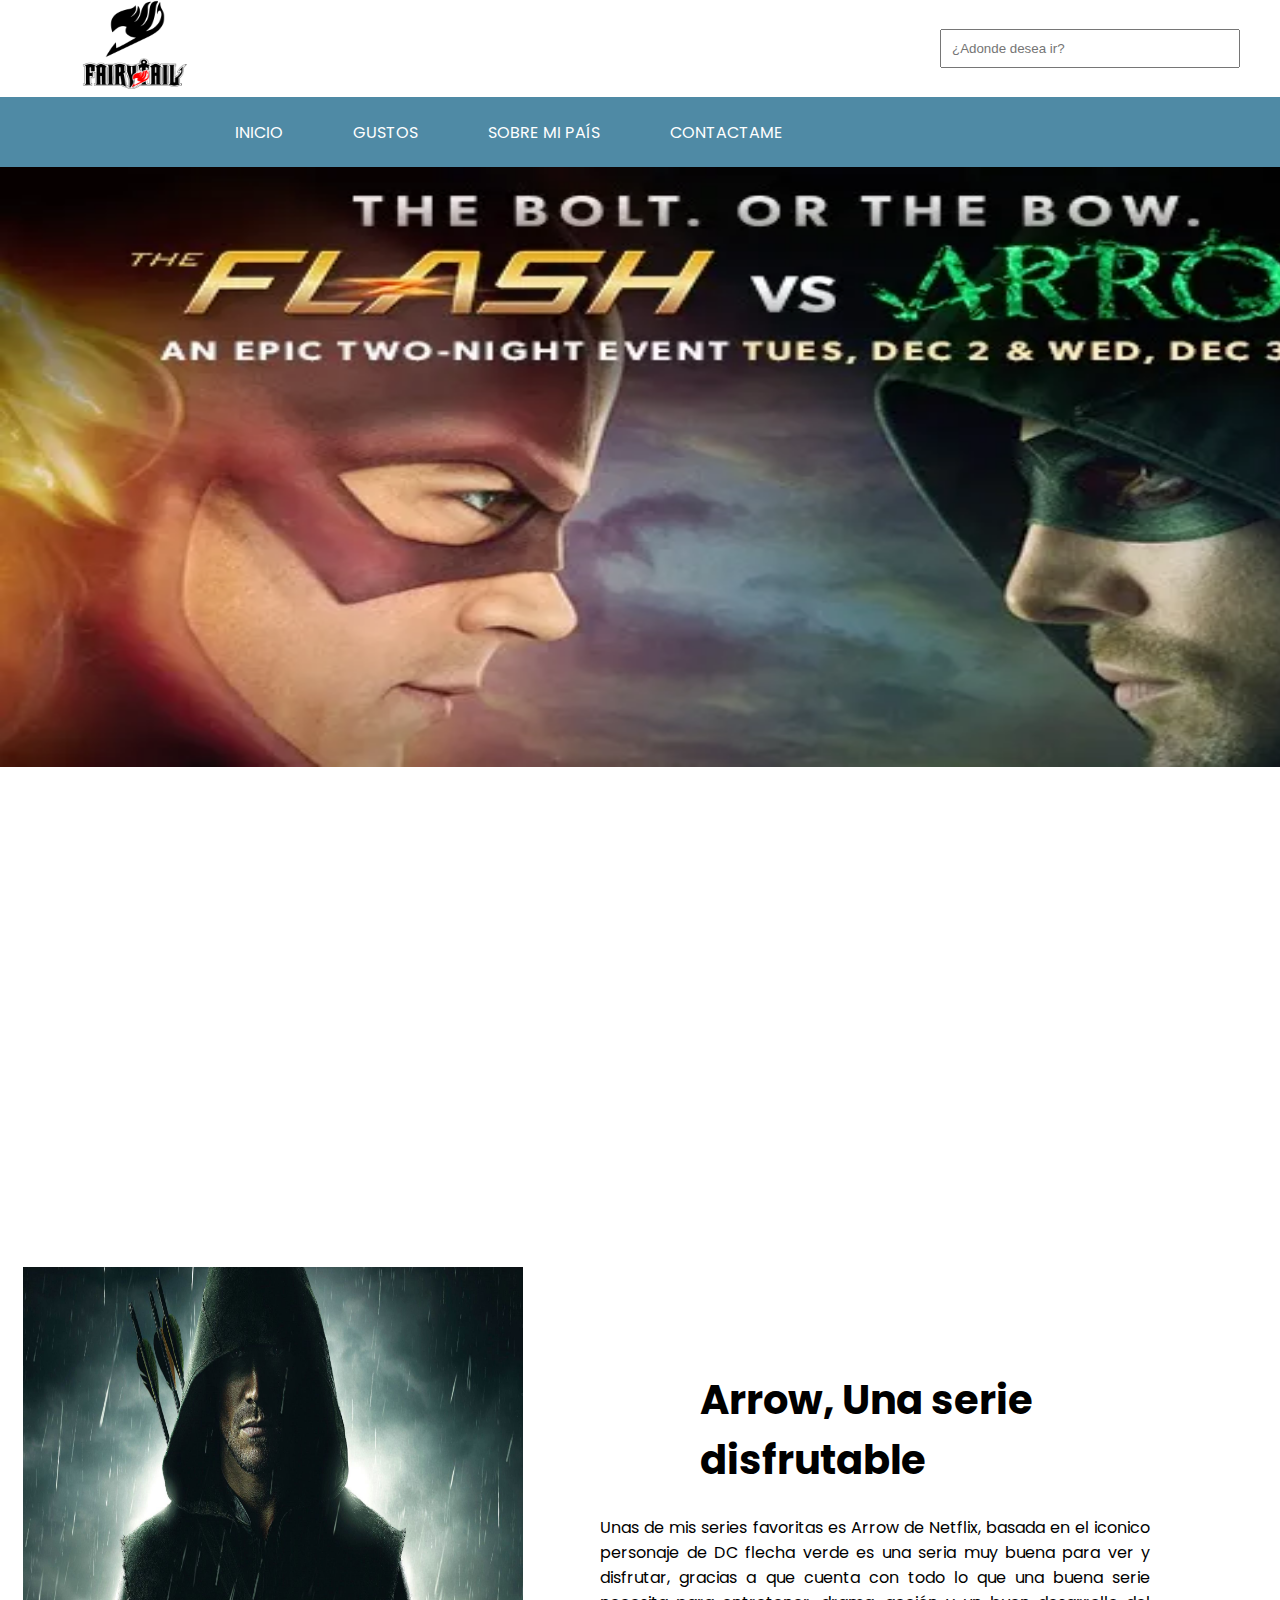
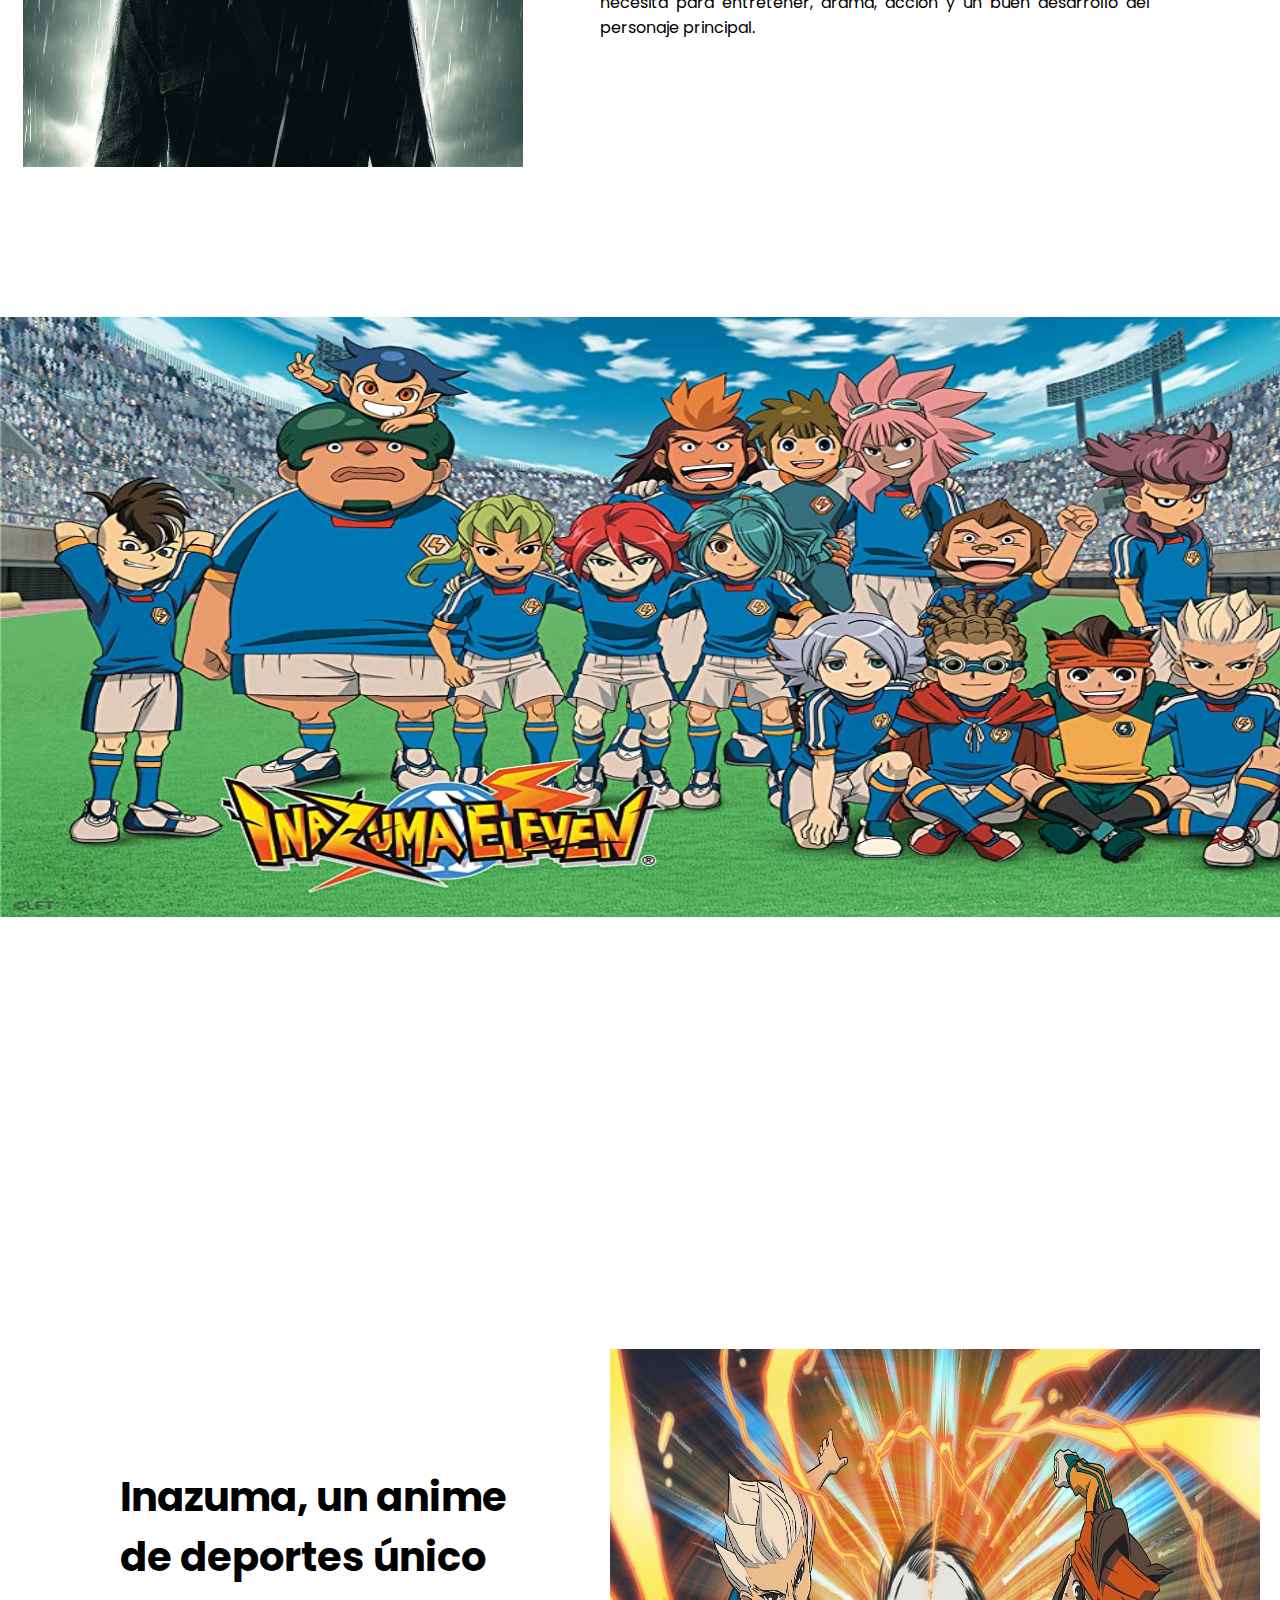
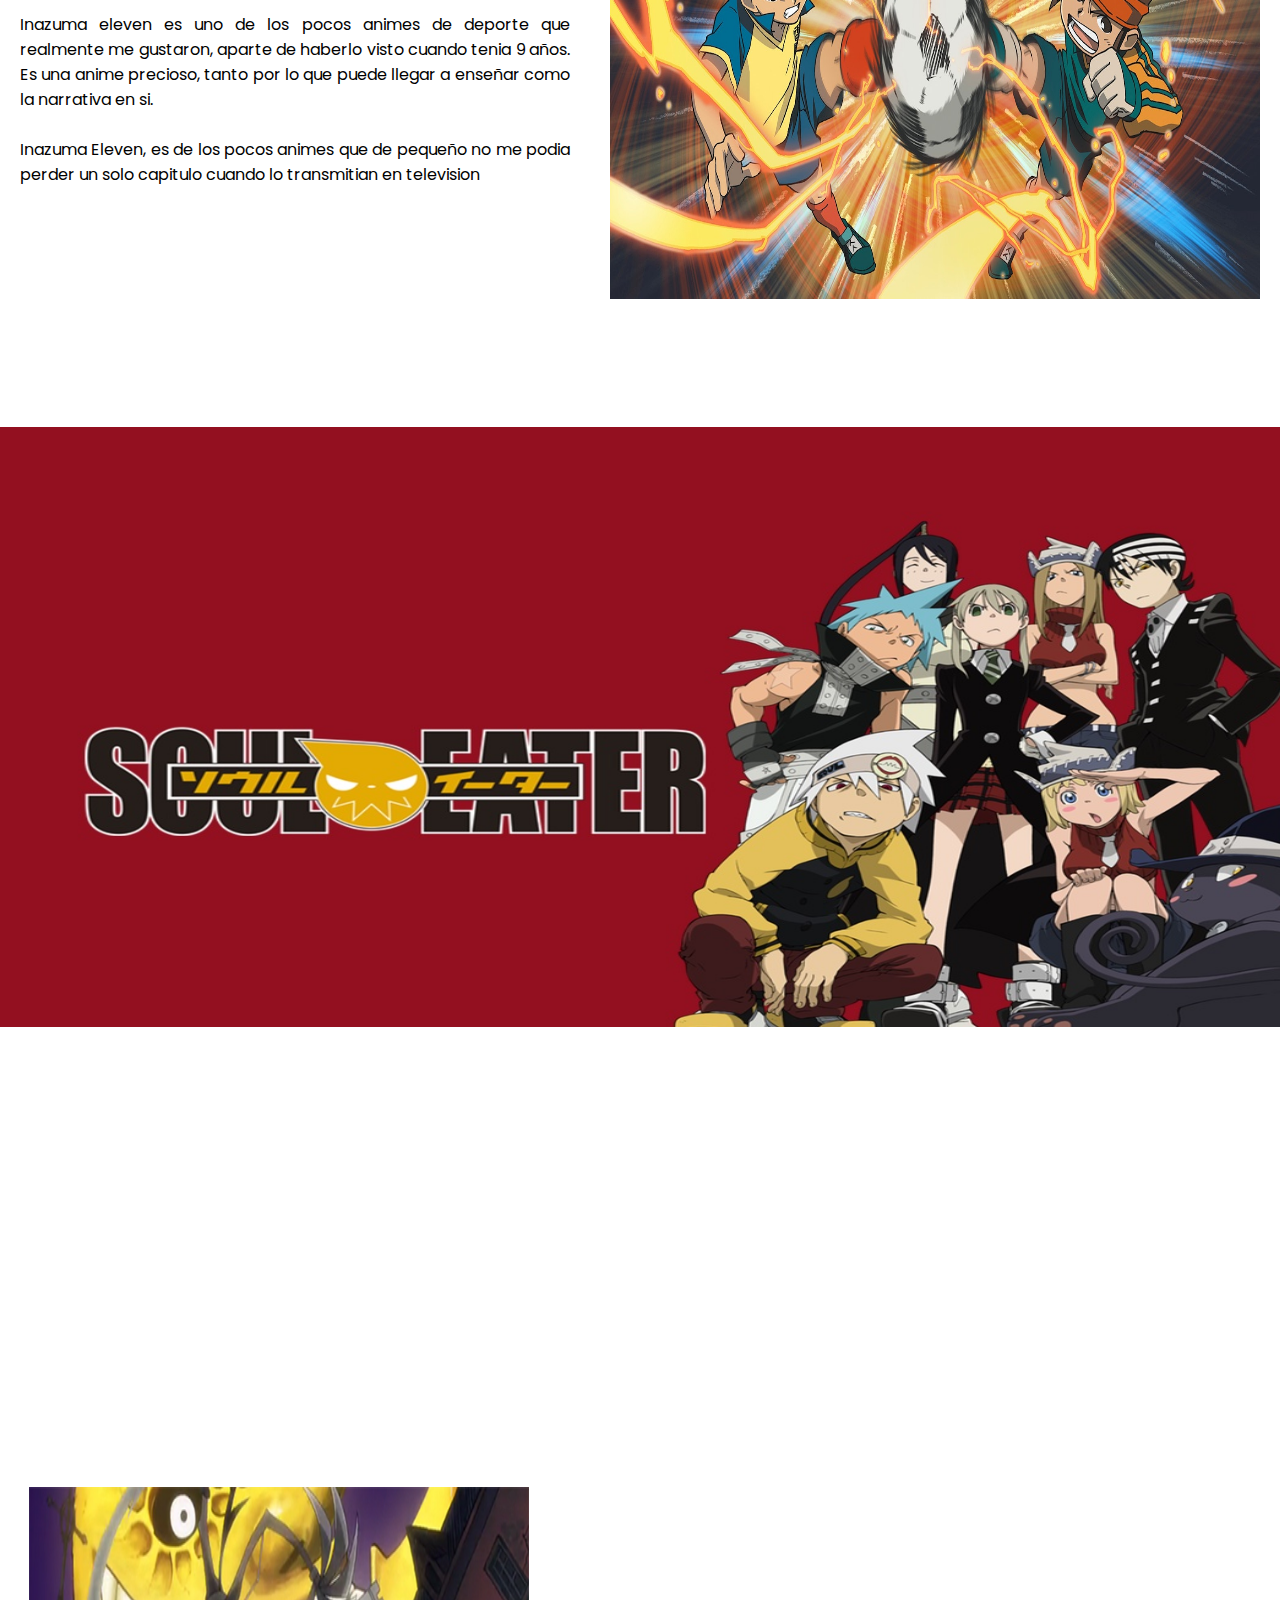
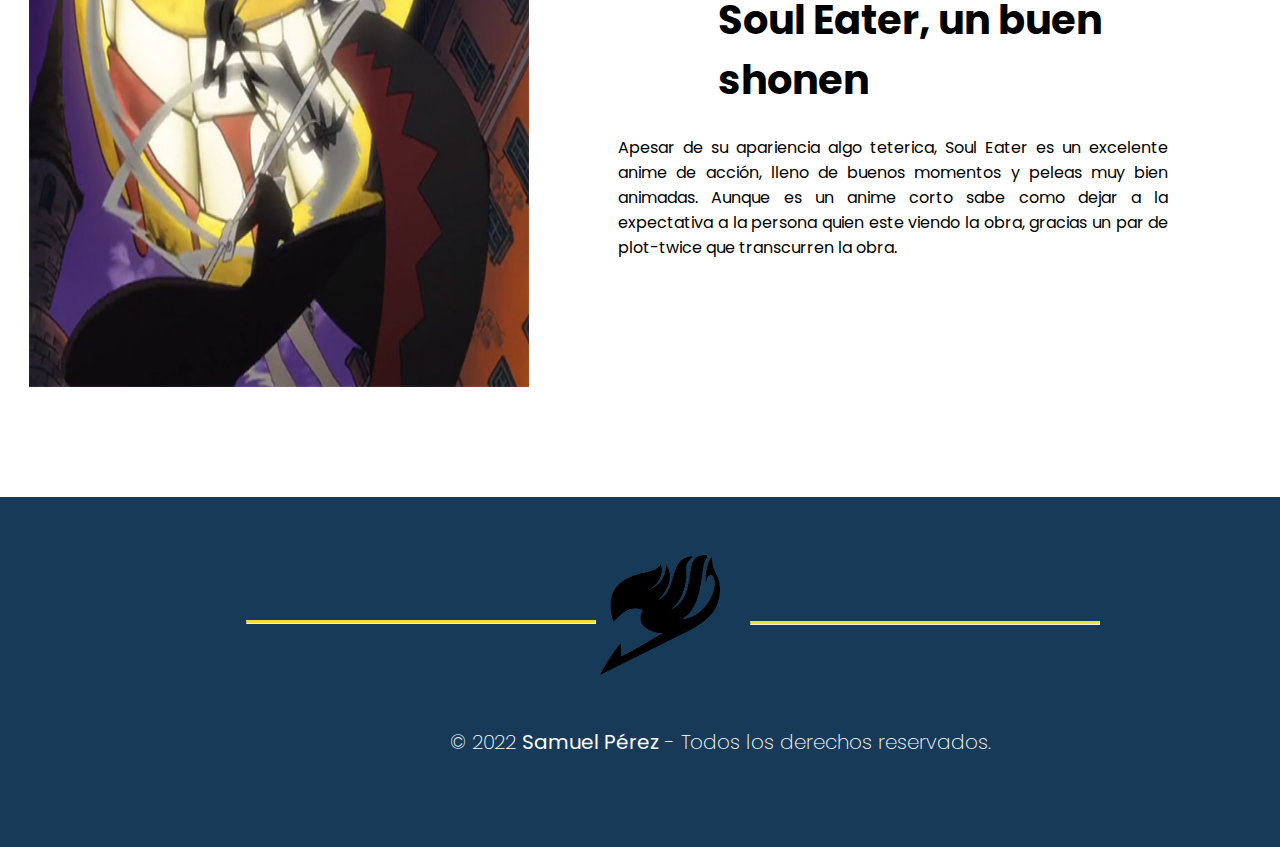
<file: Animes.html>
<!DOCTYPE html>
<html lang="en">
<head>
    <meta charset="UTF-8">
    <meta http-equiv="X-UA-Compatible" content="IE=edge">
    <meta name="viewport" content="width=device-width, initial-scale=1.0">
    <title>Animes y Series</title>
    <link rel="stylesheet" href="css/Estilo.css">
    <link rel="stylesheet" href="css/Juegos.css">
    <link rel="stylesheet" href="css/Conteido.css">
    <link rel="stylesheet" href="css/Footer.css">
</head>
<body>
    <header>
        <div class="Header__Principal">
            <div class="logo">
                <img src="img/FairyTail-Simbolo.png" class="Logo" alt="">
            </div>

            <div class="search">
                <input type="search" placeholder="¿Adonde desea ir?"> 
             
            </div>
        </div>

        <div class="container__menu">
            

            <div class="menu">
                <input type="checkbox" id="check__menu">
                <label id="label__check" for="check__menu">
                <i class="fa-solid fa-bars icon__menu"></i>
                </label>
              
                <nav class="Container__Lista">
                    <ul class="Lista">
                        <li class="Opcion__Principal"><a class="Direccion__1" href="index.html" >Inicio</a>
                        
                        </li>

                        <li class="Opcion__Principal"><a class="Direccion__1" href="#">Gustos</a>
                            <ul class="Lista__SubMenu">
                                <li><a class="Direccion__2" href="Juegos.html">Juegos</a></li>
                                <li><a class="Direccion__2" href="Animes.html">Animes y Series</a></li>
                                <li><a class="Direccion__2" href="Comida.html">Comida</a></li>
                                <li><a class="Direccion__2" href="Musica.html">Música</a></li>
                               
                            </ul>

                        
                        </li>

                        <li class="Opcion__Principal"><a class="Direccion__1" href="#">Sobre mi país</a>
                            <ul class="Lista__SubMenu">
                                <li><a class="Direccion__2" href="#">Donde nací</a></li>
                                <li><a class="Direccion__2" href="#">La victoria</a></li>
                                <li><a class="Direccion__2" href="#">Lugares de Venezuela</a></li>
                                
                            </ul>
                        
                        </li>

                        <li class="Opcion__Principal"><a class="Direccion__1" href="#">Contactame</a>
                         
                        

                        </li>
                    </ul>

                </nav>
            </div>

        </div>

    </header>  
    <section >
        <div class="contenedor">
            <div class="fondo">
                <img src="anime_y_series/arrow.webp" class="imagen" alt="">
            </div>
        </div>
        <div class="contenedor__3">
           

            <div class="articulo">
                <figure>
                    <img src="anime_y_series/arrow_1.jpg" class="imagen__1" alt="" >
                </figure>
               
                  
                <div class="contenido">
                    <h1 class="titulo__p">Arrow, Una serie disfrutable</h1> 
                    <br>
        
                    <p class="texto">
                        Unas de mis series favoritas es Arrow de Netflix, basada en el iconico personaje de DC flecha verde es una seria muy buena para ver y disfrutar, gracias a que cuenta con todo lo que una buena serie necesita para entretener, drama, acción y un buen desarrollo del personaje principal.
                        <br>
                        <br>
                      
                    </p>
    
                </div>

    </section>
    <section >
        <div class="contenedor">
            <div class="fondo">
                <img src="anime_y_series/Inazuma_1.jpg" class="imagen__2" alt="">
            </div>
        </div>
        <div class="contenedor__3">
           

            <div class="articulo">
               
               
                  
                <div class="contenido">
                    <h1 class="titulo__p">Inazuma, un anime de deportes único</h1> 
                    <br>
        
                    <p class="texto">
                        Inazuma eleven es uno de los pocos animes de deporte que realmente me gustaron, aparte de haberlo visto cuando tenia 9 años. Es una anime precioso, tanto por lo que puede llegar a enseñar como la narrativa en si. 
                        <br>
                        <br>
                       Inazuma Eleven, es de los pocos animes que de pequeño no me podia perder un solo capitulo cuando lo transmitian en television
                    </p>
    
                </div>
                <figure>
                    <img src="anime_y_series/Inazuma_2.jpg" class="Imagen__2" alt="" >
                </figure>

    </section>
    <section >
        <div class="contenedor">
            <div class="fondo">
                <img src="anime_y_series/SE_1.jpeg" class="imagen__2" alt="">
            </div>
        </div>
        <div class="contenedor__3">
           

            <div class="articulo">
                <figure>
                    <img src="anime_y_series/SE_2.jpeg" class="imagen__1" alt="" >
                </figure>
               
                  
                <div class="contenido">
                    <h1 class="titulo__p">Soul Eater, un buen shonen </h1> 
                    <br>
        
                    <p class="texto">
                        Apesar de su apariencia algo teterica, Soul Eater es un excelente anime de acción, lleno de buenos momentos y peleas muy bien animadas. Aunque es un anime corto sabe como dejar a la expectativa a la persona quien este viendo la obra, gracias un par de plot-twice que transcurren la obra.  
                        <br>
                        <br>
                     
                       
                    </p>
    
                </div>

    </section>

    <footer class="section footer-corporate context-dark Pie__pagina">
        <div class="Elementos__1">
          <div class="box__1">
            <hr class="separador__1">
            <hr class="separador__2">
              <figure class="LOGO">
                  <a href="#">
                      <img class="Logo__piP" src="img/FT.png" alt="Logo de Santa Elena">
                  </a>
                  
              
                    
              </figure> 
             
          </div>
        
          <div class="box">
              
              <div class="red__social">
                  
                  <a href="#" class="fa fa-facebook icono1">
  
                  </a>
                  <a href="#" class="fa fa-instagram icono2"></a>
                  <a href="#" class="fa fa-twitter icono3"></a>
                  <a href="#" class="fa fa-youtube icono4"></a>
                  
              </div>
          
          </div>
      </div>
     <div class="Elementos__2">
      <small class="derecho">
          &copy; 2022 <b>Samuel Pérez</b> - Todos los derechos reservados.
      </small>
  
     </div>
      </footer>
    
</body>
</html>
</file>
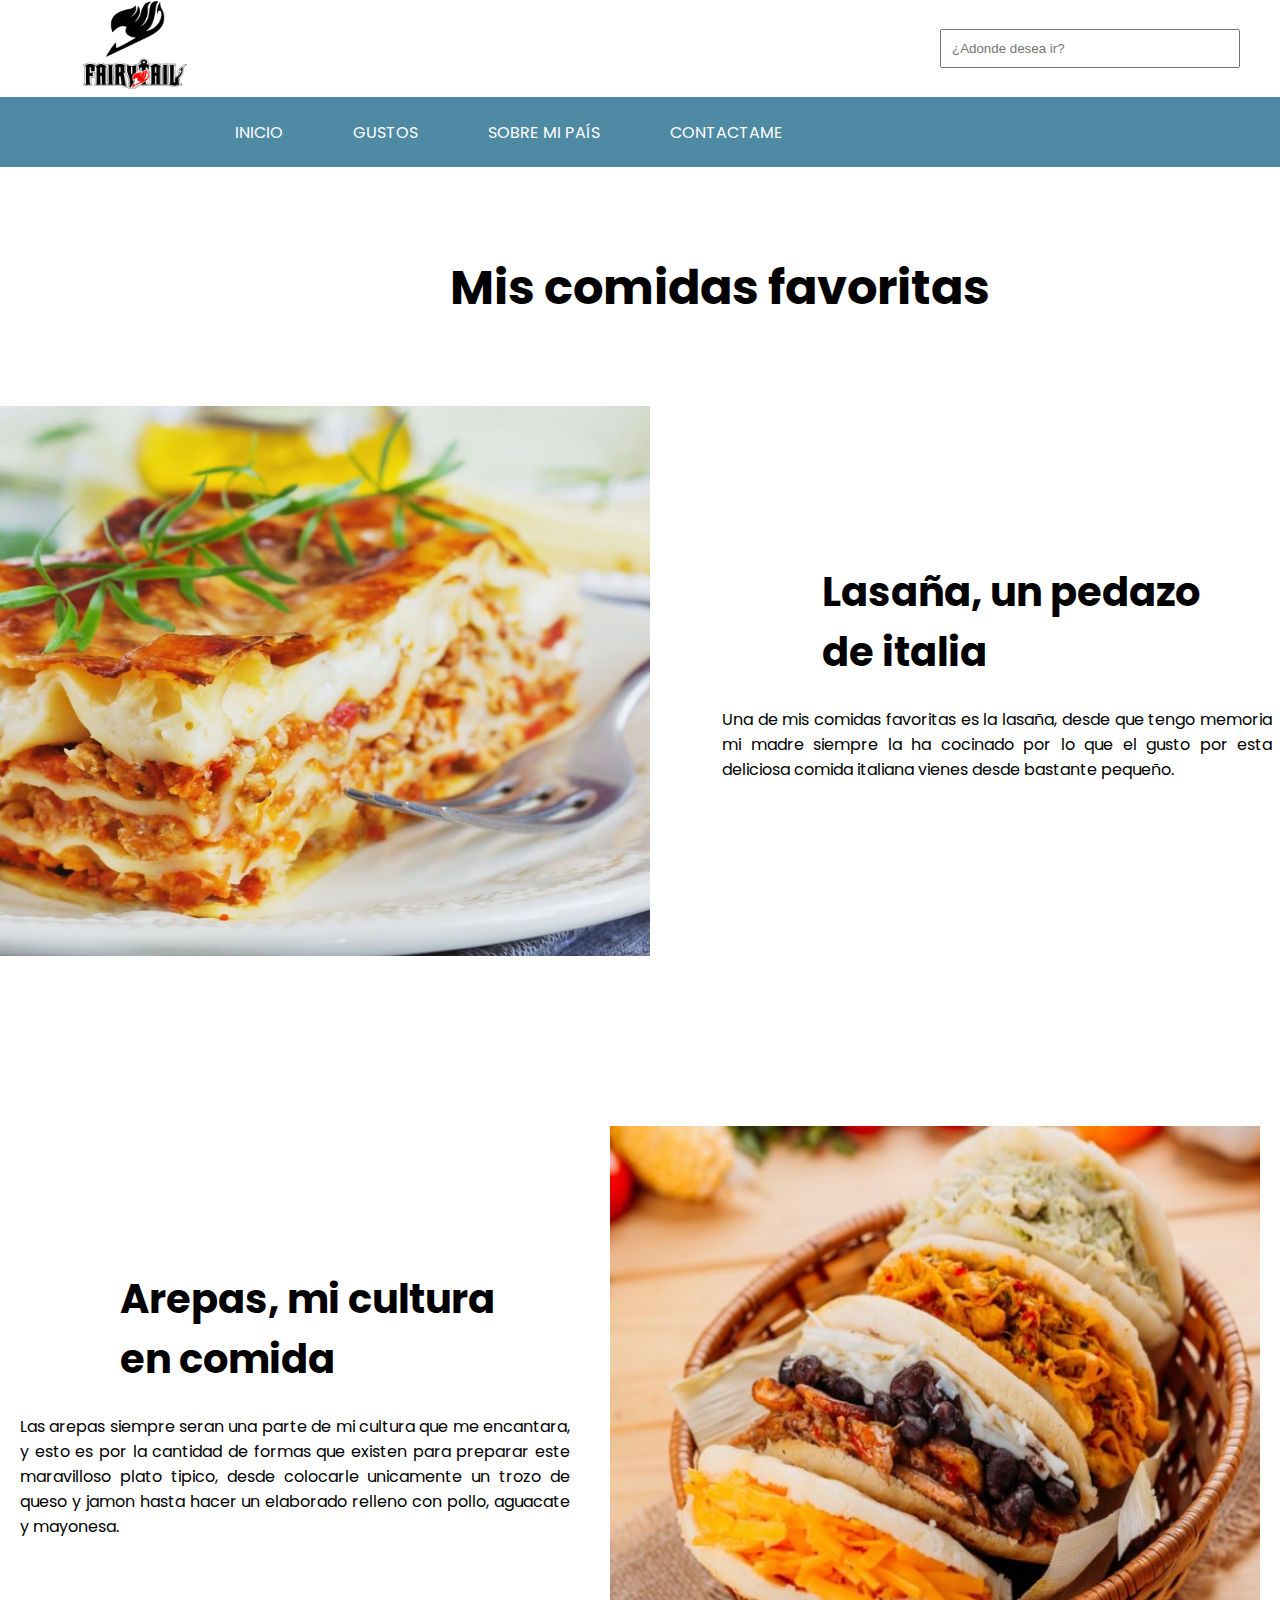
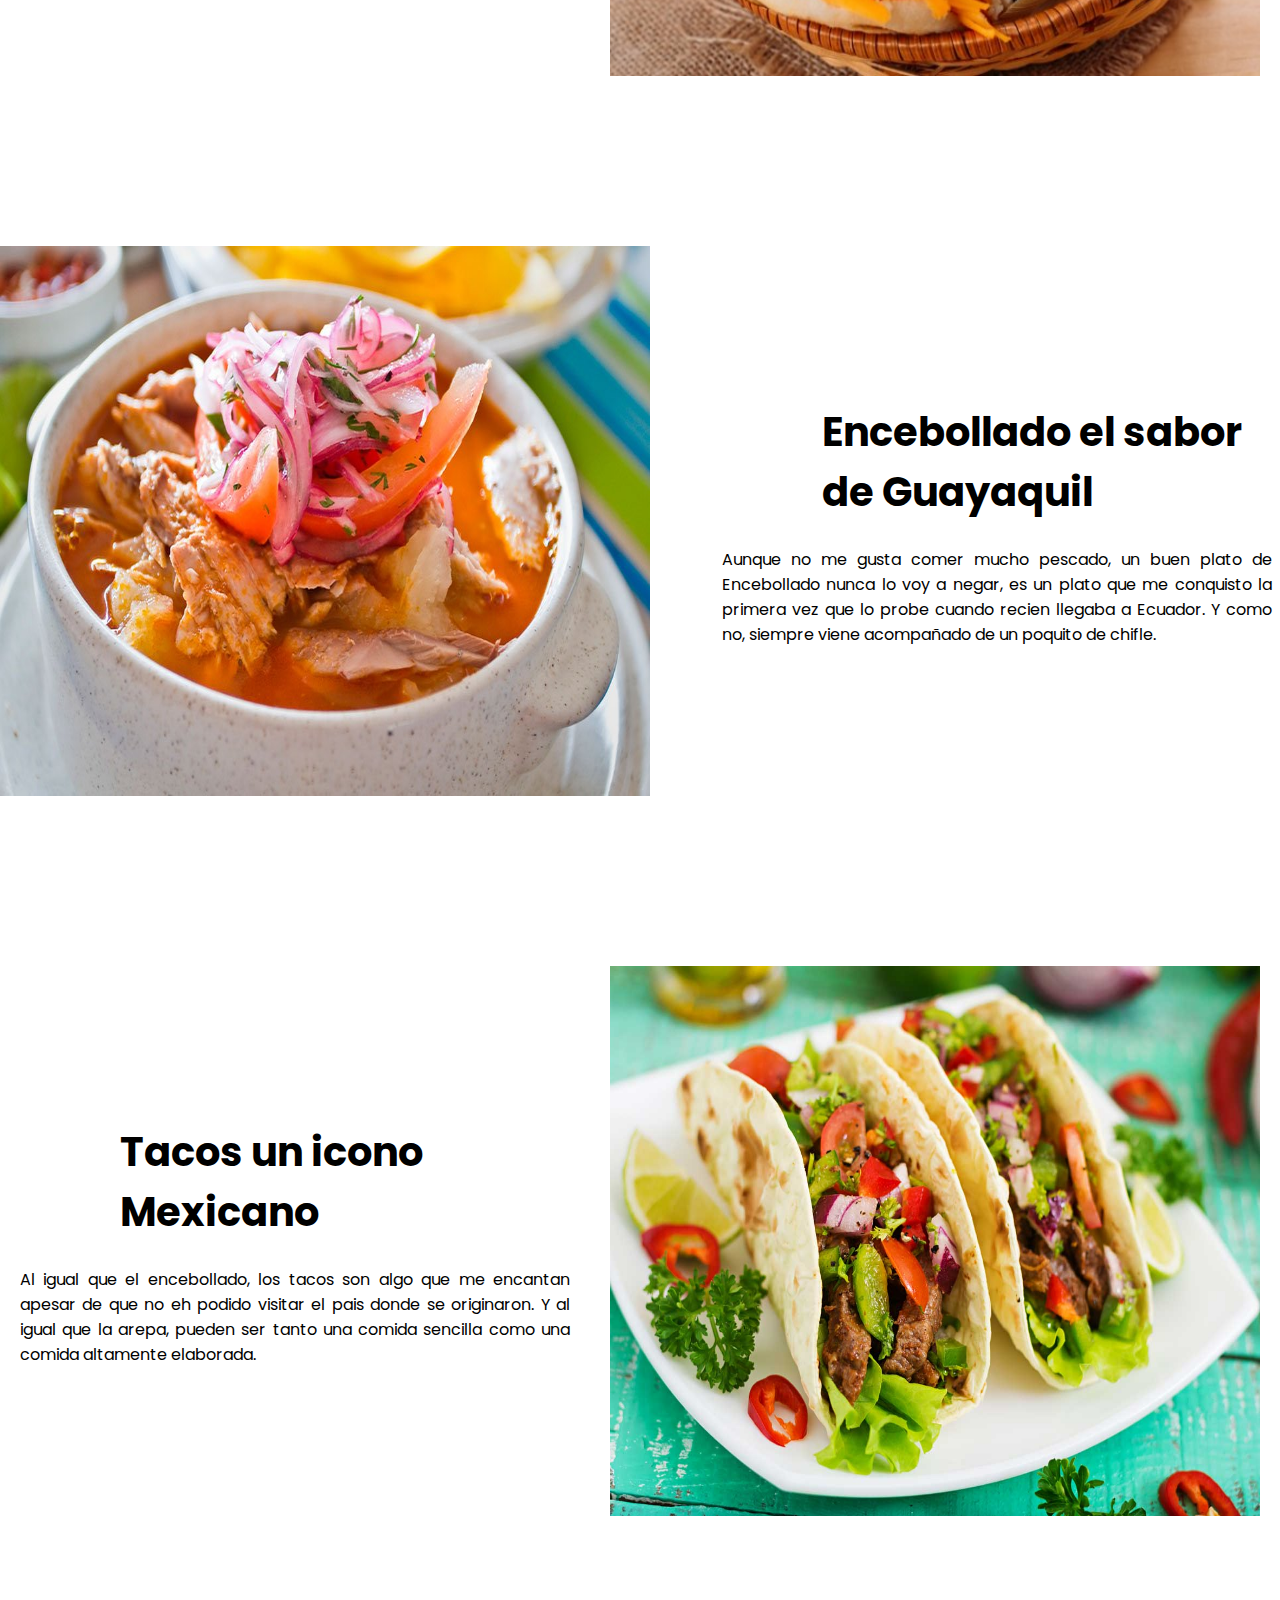
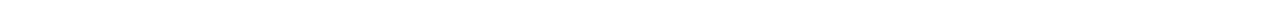
<file: Comida.html>
<!DOCTYPE html>
<html lang="en">
<head>
    <meta charset="UTF-8">
    <meta http-equiv="X-UA-Compatible" content="IE=edge">
    <meta name="viewport" content="width=device-width, initial-scale=1.0">
    <title>Comida</title>
    <link rel="stylesheet" href="css/Estilo.css">
    <link rel="stylesheet" href="css/Conteido.css">
    <link rel="stylesheet" href="css/Footer.css">

</head>
<body>

    <header>
        <div class="Header__Principal">
            <div class="logo">
                <img src="img/FairyTail-Simbolo.png" class="Logo" alt="">
            </div>

            <div class="search">
                <input type="search" placeholder="¿Adonde desea ir?"> 
             
            </div>
        </div>

        <div class="container__menu">
            

            <div class="menu">
                <input type="checkbox" id="check__menu">
                <label id="label__check" for="check__menu">
                <i class="fa-solid fa-bars icon__menu"></i>
                </label>
              
                <nav class="Container__Lista">
                    <ul class="Lista">
                        <li class="Opcion__Principal"><a class="Direccion__1" href="index.html" >Inicio</a>
                        
                        </li>

                        <li class="Opcion__Principal"><a class="Direccion__1" href="#">Gustos</a>
                            <ul class="Lista__SubMenu">
                                <li><a class="Direccion__2" href="Juegos.html">Juegos</a></li>
                                <li><a class="Direccion__2" href="Animes.html">Animes y Series</a></li>
                                <li><a class="Direccion__2" href="Comida.html">Comida</a></li>
                                <li><a class="Direccion__2" href="Musica.html">Música</a></li>
                               
                            </ul>

                        
                        </li>

                        <li class="Opcion__Principal"><a class="Direccion__1" href="#">Sobre mi país</a>
                            <ul class="Lista__SubMenu">
                                <li><a class="Direccion__2" href="#">Donde nací</a></li>
                                <li><a class="Direccion__2" href="#">La victoria</a></li>
                                <li><a class="Direccion__2" href="#">Lugares de Venezuela</a></li>
                                
                            </ul>
                        
                        </li>

                        <li class="Opcion__Principal"><a class="Direccion__1" href="#">Contactame</a>
                         
                        

                        </li>
                    </ul>

                </nav>
            </div>

        </div>

    </header>  
    <section>
        <div class="contenedor__3">
            <h1 class="titulo__3">Mis comidas favoritas</h1>

            <div class="articulo">
                <figure>
                    <img src="comida/Lasaña.jpg" class="Imagen__2" alt="" >
                </figure>
               
                  
                <div class="contenido">
                    <h1 class="titulo__p">Lasaña, un pedazo de italia</h1> 
                    <br>
        
                    <p class="texto">
                        Una de mis comidas favoritas es la lasaña, desde que tengo memoria mi madre siempre la ha cocinado por lo que el gusto por esta deliciosa comida italiana vienes desde bastante pequeño.
                        <br>
                        <br>
                      
                       
                    </p>
    
                </div>
            </div>
            <div class="articulo">
                
                  
                <div class="contenido">
                    <h1 class="titulo__p">Arepas, mi cultura en comida</h1> 
                    <br>
        
                    <p class="texto">
                       Las arepas siempre seran una parte de mi cultura que me encantara, y esto es por la cantidad de formas que existen para preparar este maravilloso plato tipico, desde colocarle unicamente un trozo de queso y jamon hasta hacer un elaborado relleno con pollo, aguacate y mayonesa.
                        
                    </p>
    
                </div>
                <figure>
                    <img src="comida/Arepas.jpg" class="Imagen__2" alt="" >
                </figure>
               
            </div>
            </div>
            <div class="articulo">
                <figure>
                    <img src="comida/encebollado.jpg" class="Imagen__2" alt="" >
                </figure>
                  
                <div class="contenido">
                    <h1 class="titulo__p">Encebollado el sabor de Guayaquil</h1> 
                    <br>
        
                    <p class="texto">
                        Aunque no me gusta comer mucho pescado, un buen plato de Encebollado nunca lo voy a negar, es un plato que me conquisto la primera vez que lo probe cuando recien llegaba a Ecuador. Y como no, siempre viene acompañado de un poquito de chifle.
                    </p>
    
                </div>
             
               
            </div>

            <div class="articulo">
                
                  
                <div class="contenido">
                    <h1 class="titulo__p">Tacos un icono Mexicano</h1> 
                    <br>
        
                    <p class="texto">
                        Al igual que el encebollado, los tacos son algo que me encantan apesar de que no eh podido visitar el pais donde se originaron. Y al igual que la arepa, pueden ser tanto una comida sencilla como una comida altamente elaborada.
                        
                    </p>
    
                </div>
                <figure>
                    <img src="comida/tacos-mexicanos.jpg" class="Imagen__2" alt="" >
                </figure>
               
            </div>


        </div>

      </section>


</body>
</html>
</file>
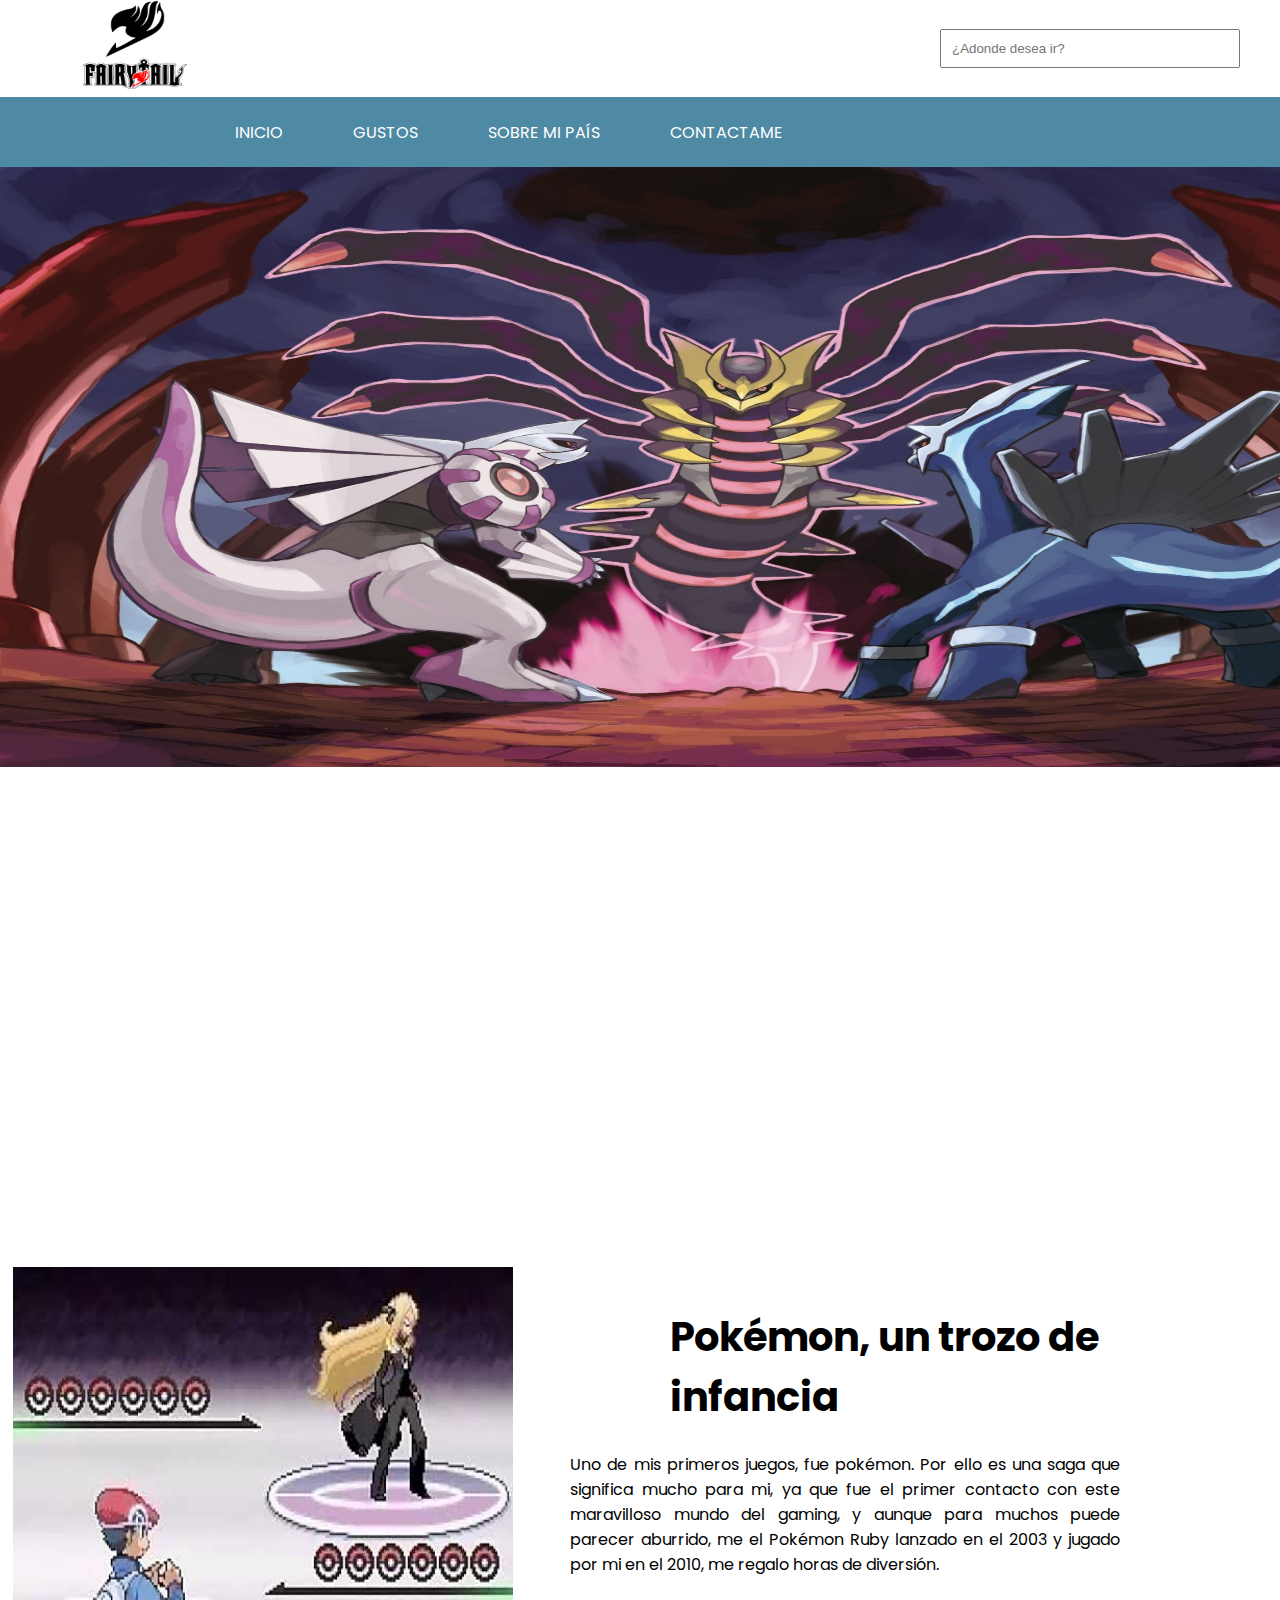
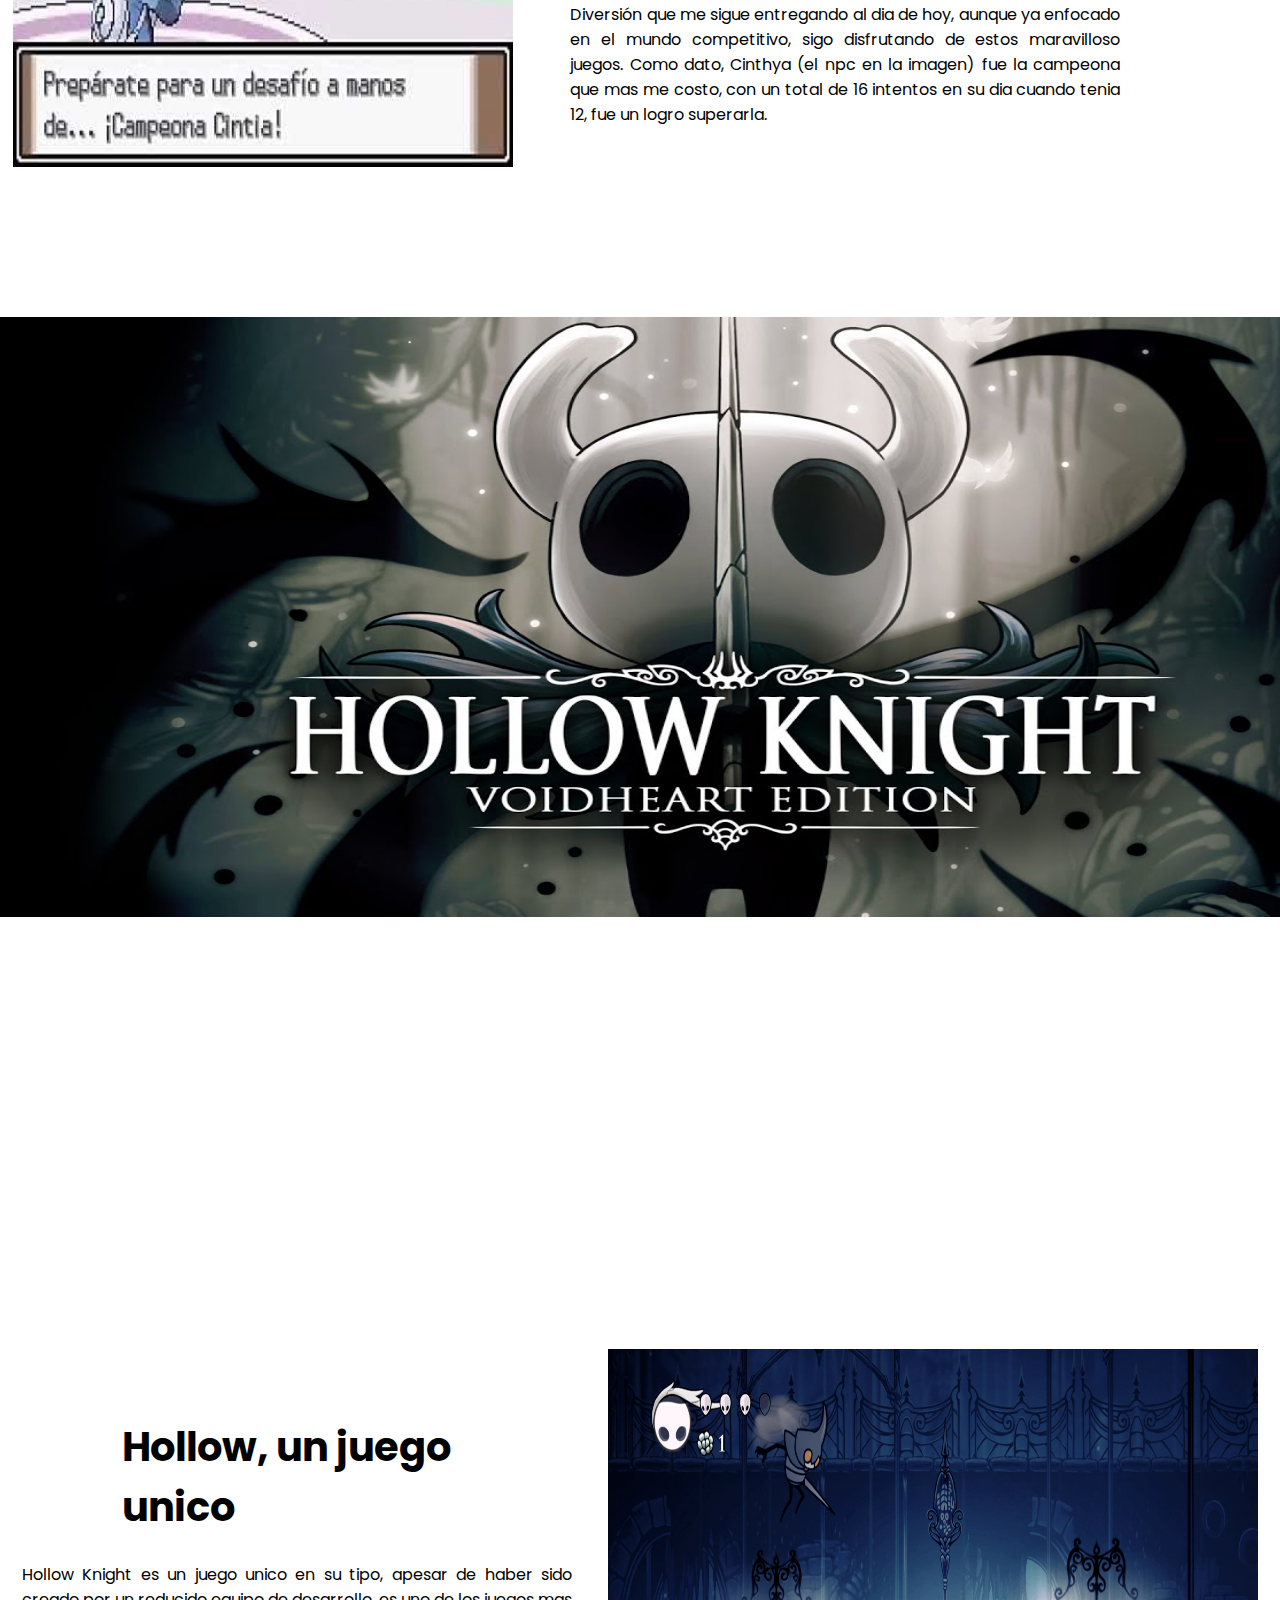
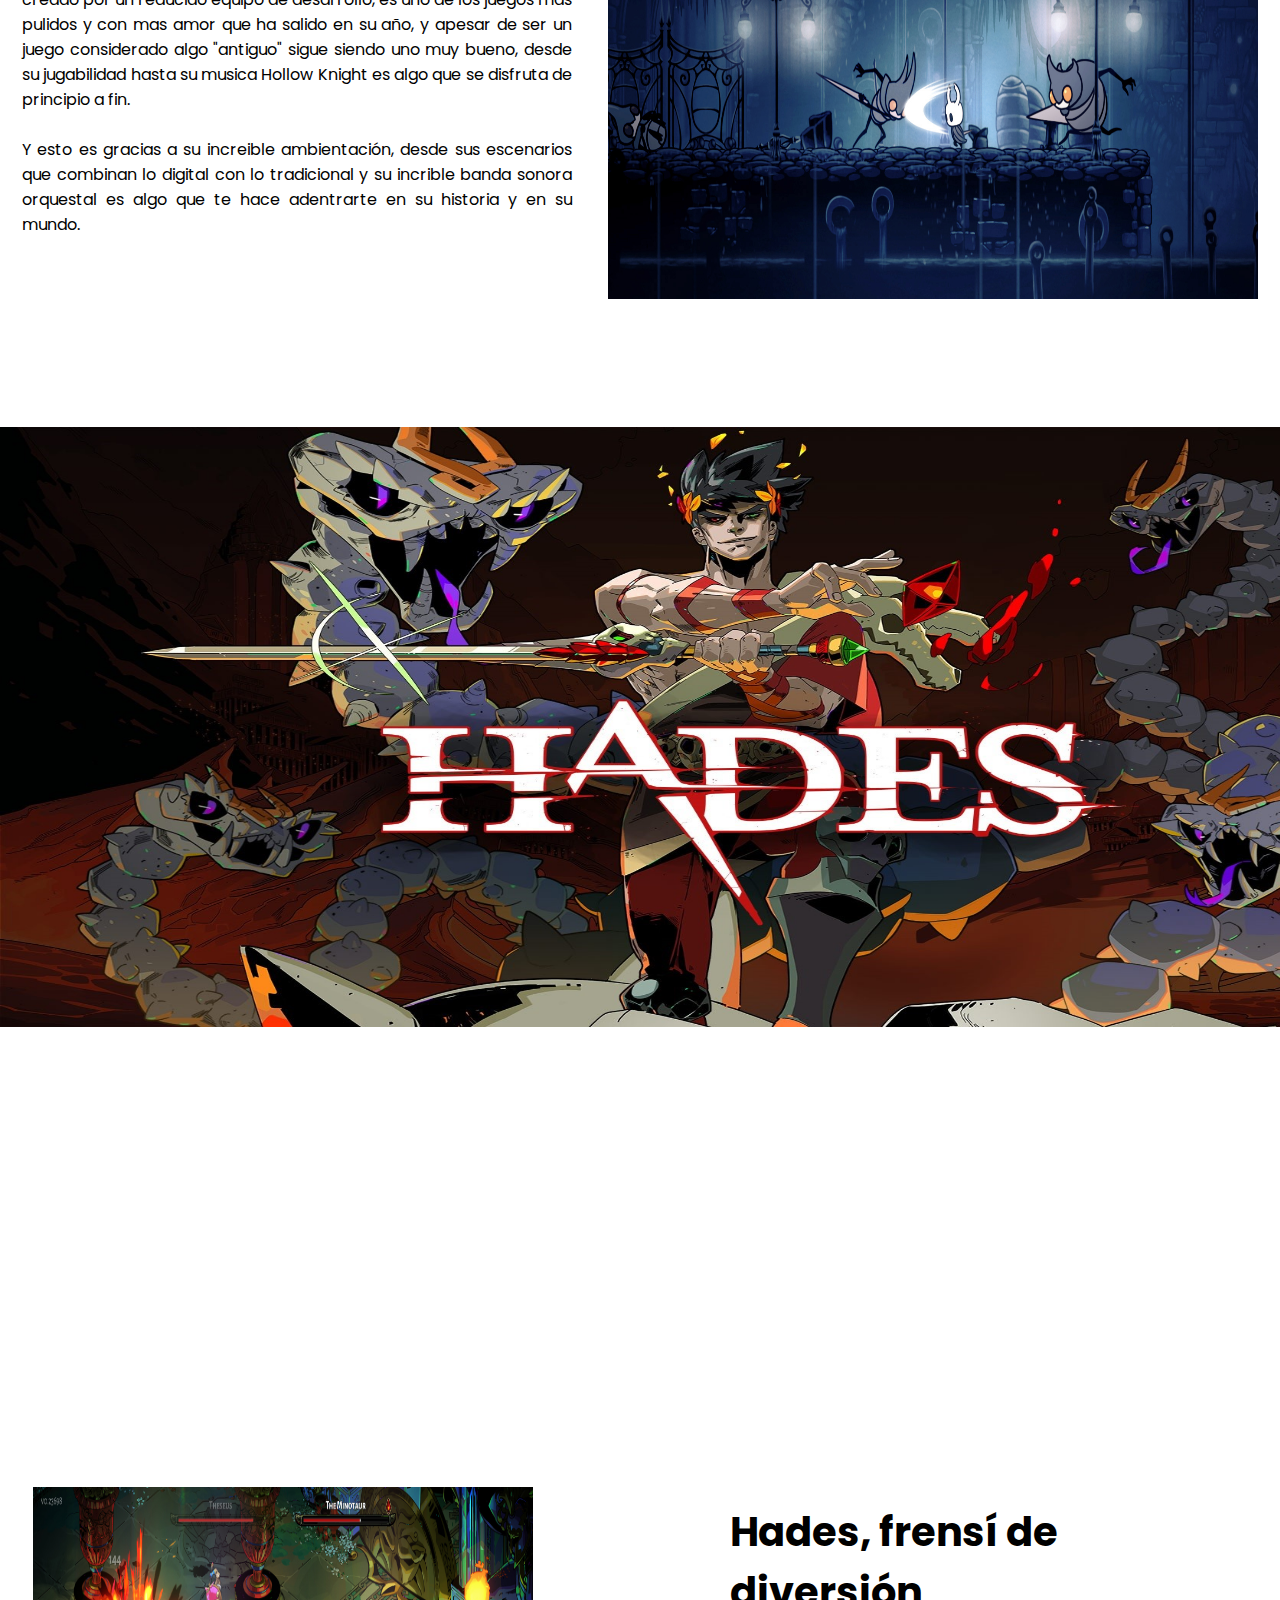
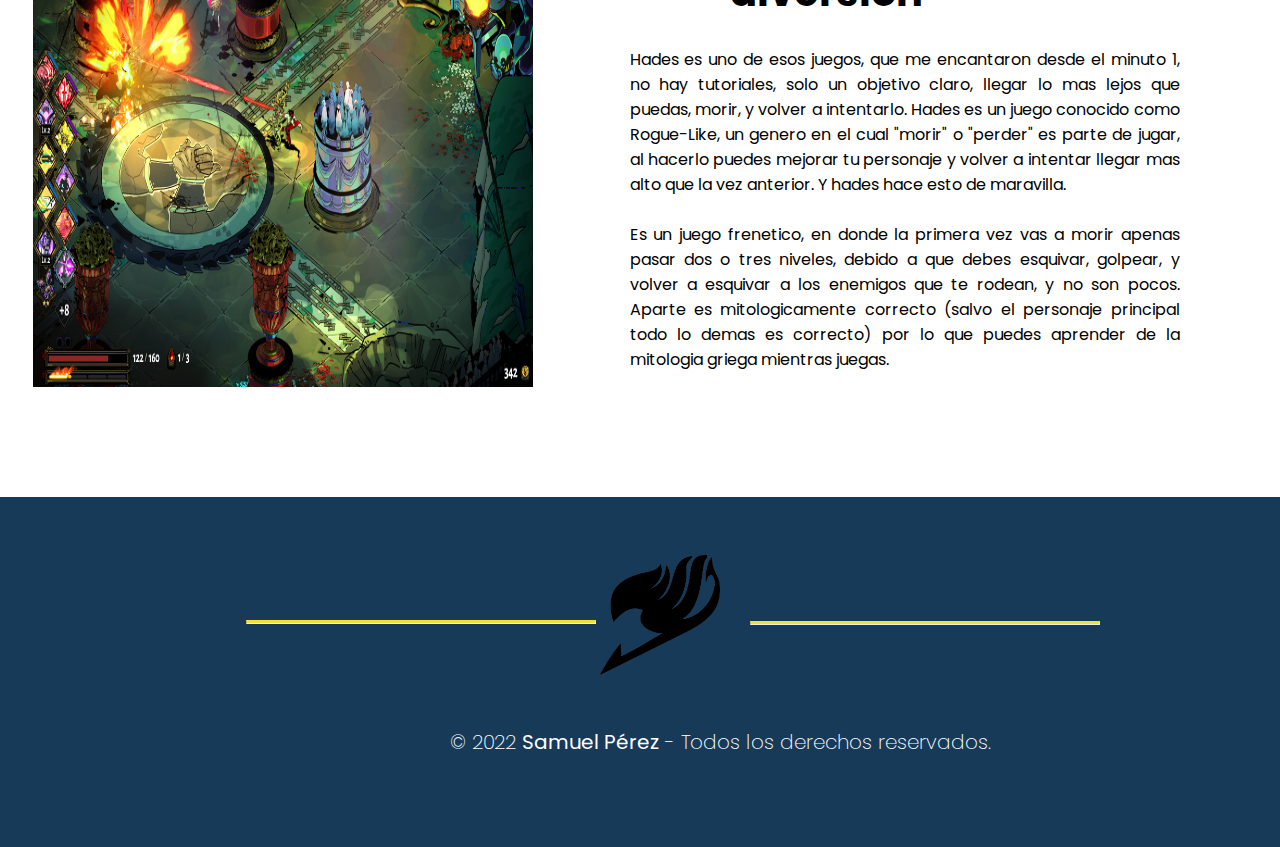
<file: Juegos.html>
<!DOCTYPE html>
<html lang="en">
<head>
    <meta charset="UTF-8">
    <meta http-equiv="X-UA-Compatible" content="IE=edge">
    <meta name="viewport" content="width=device-width, initial-scale=1.0">
    <title>Juegos-Fanpage</title>
    <link rel="stylesheet" href="css/Estilo.css">
    <link rel="stylesheet" href="css/Juegos.css">
    <link rel="stylesheet" href="css/Conteido.css">
    <link rel="stylesheet" href="css/Footer.css">
</head>
<body>
    <header>
        <div class="Header__Principal">
            <div class="logo">
                <img src="img/FairyTail-Simbolo.png" class="Logo" alt="">
            </div>

            <div class="search">
                <input type="search" placeholder="¿Adonde desea ir?"> 
             
            </div>
        </div>

        <div class="container__menu">
            

            <div class="menu">
                <input type="checkbox" id="check__menu">
                <label id="label__check" for="check__menu">
                <i class="fa-solid fa-bars icon__menu"></i>
                </label>
              
                <nav class="Container__Lista">
                    <ul class="Lista">
                        <li class="Opcion__Principal"><a class="Direccion__1" href="index.html" >Inicio</a>
                        
                        </li>

                        <li class="Opcion__Principal"><a class="Direccion__1" href="#">Gustos</a>
                            <ul class="Lista__SubMenu">
                                <li><a class="Direccion__2" href="Juegos.html">Juegos</a></li>
                                <li><a class="Direccion__2" href="Animes.html">Animes y Series</a></li>
                                <li><a class="Direccion__2" href="Comida.html">Comida</a></li>
                                <li><a class="Direccion__2" href="Musica.html">Música</a></li>
                               
                            </ul>

                        
                        </li>

                        <li class="Opcion__Principal"><a class="Direccion__1" href="#">Sobre mi país</a>
                            <ul class="Lista__SubMenu">
                                <li><a class="Direccion__2" href="#">Donde nací</a></li>
                                <li><a class="Direccion__2" href="#">La victoria</a></li>
                                <li><a class="Direccion__2" href="#">Lugares de Venezuela</a></li>
                                
                            </ul>
                        
                        </li>

                        <li class="Opcion__Principal"><a class="Direccion__1" href="#">Contactame</a>
                         
                        

                        </li>
                    </ul>

                </nav>
            </div>

        </div>

    </header>  
    <section >
        <div class="contenedor">
            <div class="fondo">
                <img src="img/Pokemon_Juego.jpg" class="imagen" alt="">
            </div>
        </div>
        <div class="contenedor__3">
           

            <div class="articulo">
                <figure>
                    <img src="img/Cinthia.jpg" class="imagen__1" alt="" >
                </figure>
               
                  
                <div class="contenido">
                    <h1 class="titulo__p">Pokémon, un trozo de infancia</h1> 
                    <br>
        
                    <p class="texto">
                        Uno de mis primeros juegos, fue pokémon. Por ello es una saga que significa mucho para mi, ya que fue el primer contacto con este maravilloso mundo del gaming, y aunque para muchos puede parecer aburrido, me el Pokémon Ruby lanzado en el 2003 y jugado por mi en el 2010, me regalo horas de diversión.
                        <br>
                        <br>
                        Diversión que me sigue entregando al dia de hoy, aunque ya enfocado en el mundo competitivo, sigo disfrutando de estos maravilloso juegos. Como dato, Cinthya (el npc en la imagen) fue la campeona que mas me costo, con un total de 16 intentos en su dia cuando tenia 12, fue un logro superarla.
                       
                    </p>
    
                </div>

    </section>
    <section >
        <div class="contenedor">
            <div class="fondo">
                <img src="img/HollowK.jpg" class="imagen__2" alt="">
            </div>
        </div>
        <div class="contenedor__3">
           

            <div class="articulo">
               
               
                  
                <div class="contenido">
                    <h1 class="titulo__p">Hollow, un juego unico</h1> 
                    <br>
        
                    <p class="texto">
                        Hollow Knight es un juego unico en su tipo, apesar de haber sido creado por un reducido equipo de desarrollo, es uno de los juegos mas pulidos y con mas amor que ha salido en su año, y apesar de ser un juego considerado algo "antiguo" sigue siendo uno muy bueno, desde su jugabilidad hasta su musica Hollow Knight es algo que se disfruta de principio a fin.
                        <br>
                        <br>
                        Y esto es gracias a su increible ambientación, desde sus escenarios que combinan lo digital con lo tradicional y su incrible banda sonora orquestal es algo que te hace adentrarte en su historia y en su mundo.
                    </p>
    
                </div>
                <figure>
                    <img src="img/HollowJuego.jpg" class="Imagen__2" alt="" >
                </figure>

    </section>
    <section >
        <div class="contenedor">
            <div class="fondo">
                <img src="img/Hades_1.jpg" class="imagen__2" alt="">
            </div>
        </div>
        <div class="contenedor__3">
           

            <div class="articulo">
                <figure>
                    <img src="img/Hades_2.jpg" class="imagen__1" alt="" >
                </figure>
               
                  
                <div class="contenido">
                    <h1 class="titulo__p">Hades, frensí de diversión</h1> 
                    <br>
        
                    <p class="texto">
                        Hades es uno de esos juegos, que me encantaron desde el minuto 1, no hay tutoriales, solo un objetivo claro, llegar lo mas lejos que puedas, morir, y volver a intentarlo. Hades es un juego conocido como Rogue-Like, un genero en el cual "morir" o "perder" es parte de jugar, al hacerlo puedes mejorar tu personaje y volver a intentar llegar mas alto que la vez anterior. Y hades hace esto de maravilla.
                        <br>
                        <br>
                        Es un juego frenetico, en donde la primera vez vas a morir apenas pasar dos o tres niveles, debido a que debes esquivar, golpear, y volver a esquivar a los enemigos que te rodean, y no son pocos. Aparte es mitologicamente correcto (salvo el personaje principal todo lo demas es correcto) por lo que puedes aprender de la mitologia griega mientras juegas.
                       
                    </p>
    
                </div>

    </section>

    <footer class="section footer-corporate context-dark Pie__pagina">
        <div class="Elementos__1">
          <div class="box__1">
            <hr class="separador__1">
            <hr class="separador__2">
              <figure class="LOGO">
                  <a href="#">
                      <img class="Logo__piP" src="img/FT.png" alt="Logo de Santa Elena">
                  </a>
                  
              
                    
              </figure> 
             
          </div>
        
          <div class="box">
              
              <div class="red__social">
                  
                  <a href="#" class="fa fa-facebook icono1">
  
                  </a>
                  <a href="#" class="fa fa-instagram icono2"></a>
                  <a href="#" class="fa fa-twitter icono3"></a>
                  <a href="#" class="fa fa-youtube icono4"></a>
                  
              </div>
          
          </div>
      </div>
     <div class="Elementos__2">
      <small class="derecho">
          &copy; 2022 <b>Samuel Pérez</b> - Todos los derechos reservados.
      </small>
  
     </div>
      </footer>
    
</body>
</html>
</file>
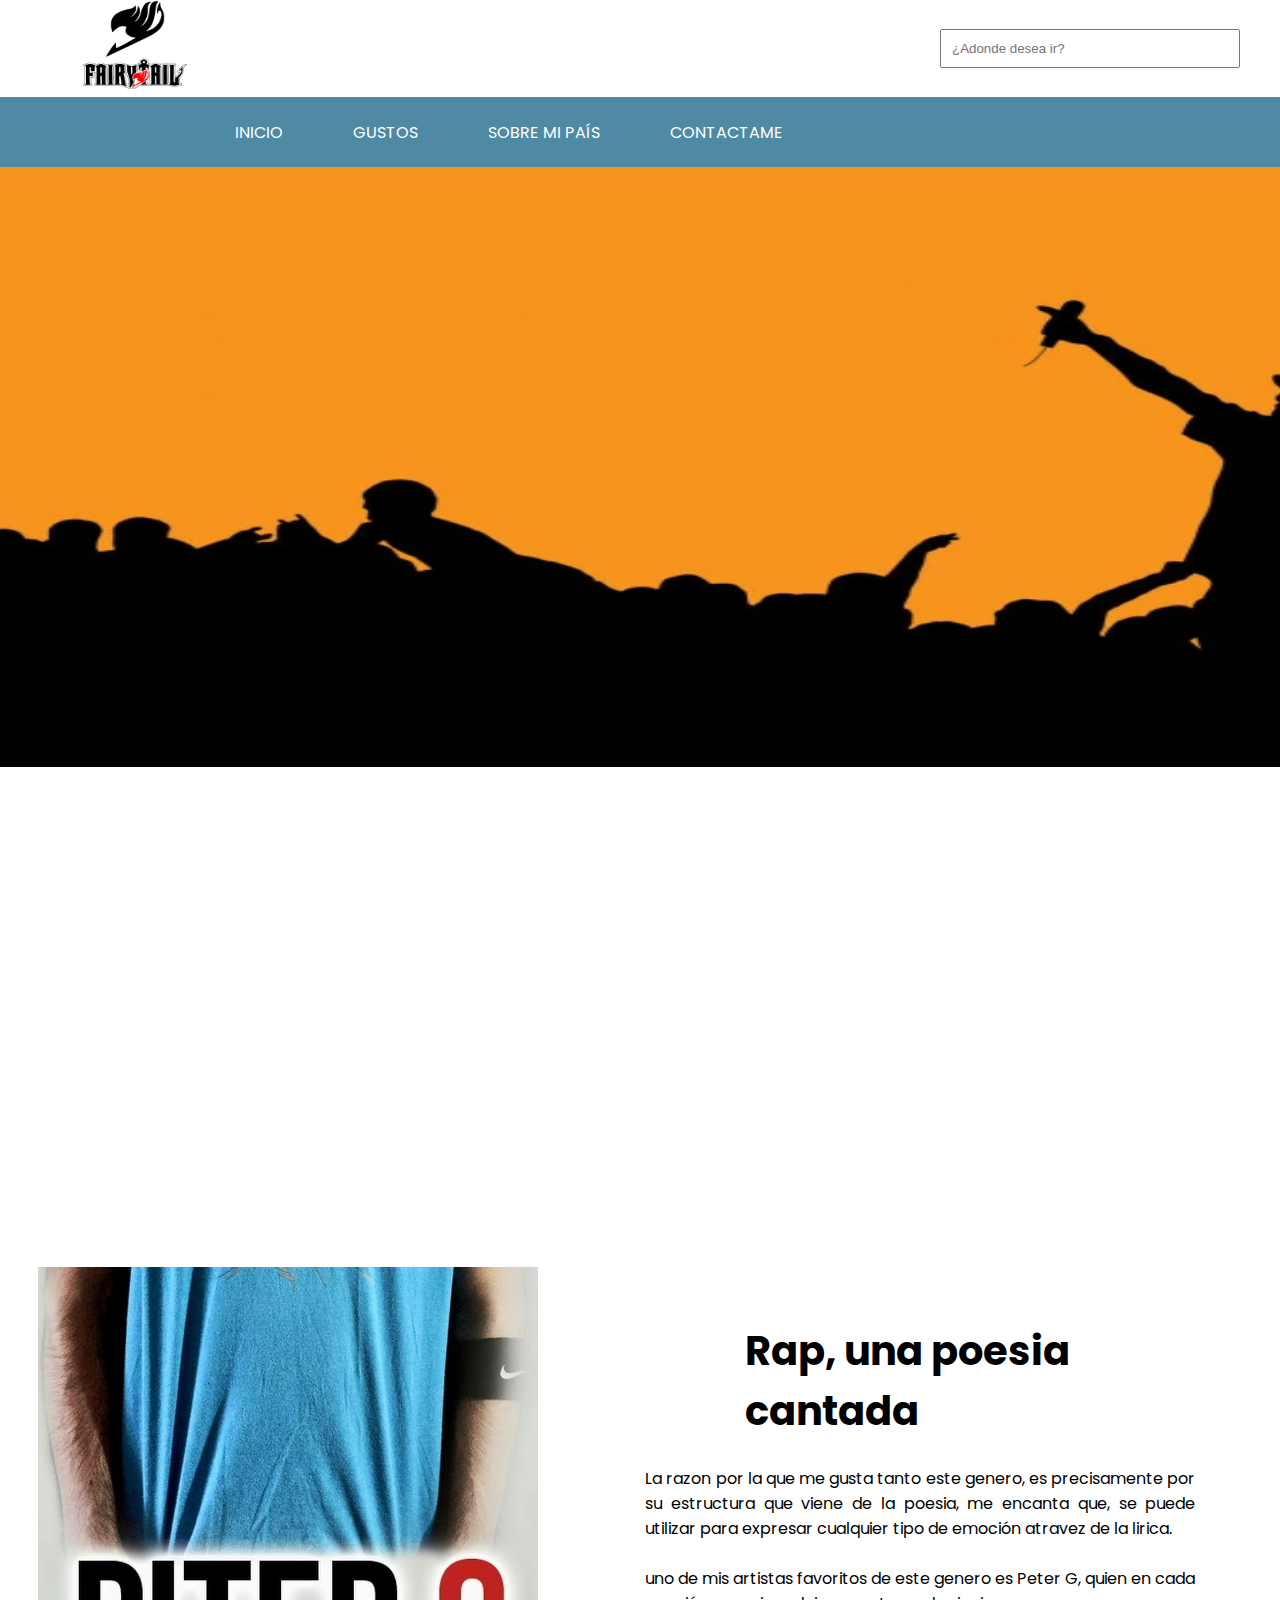
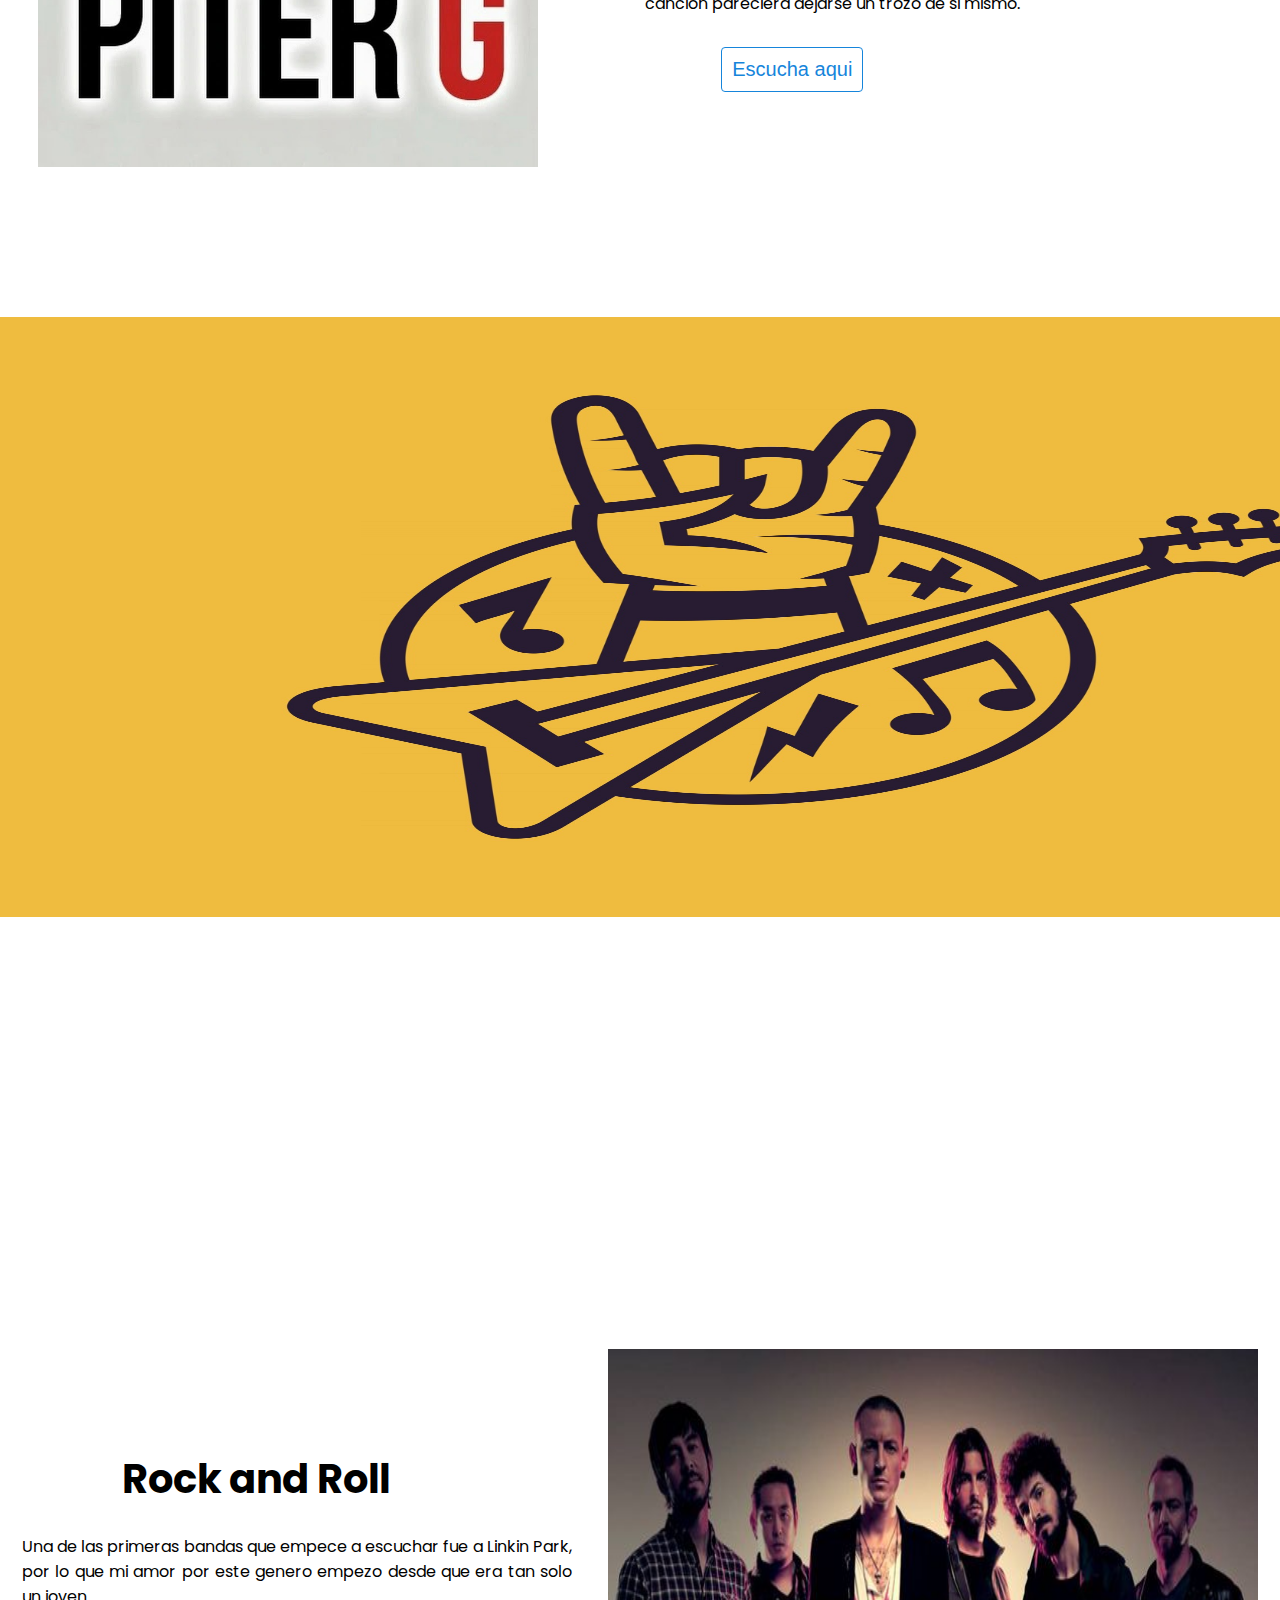
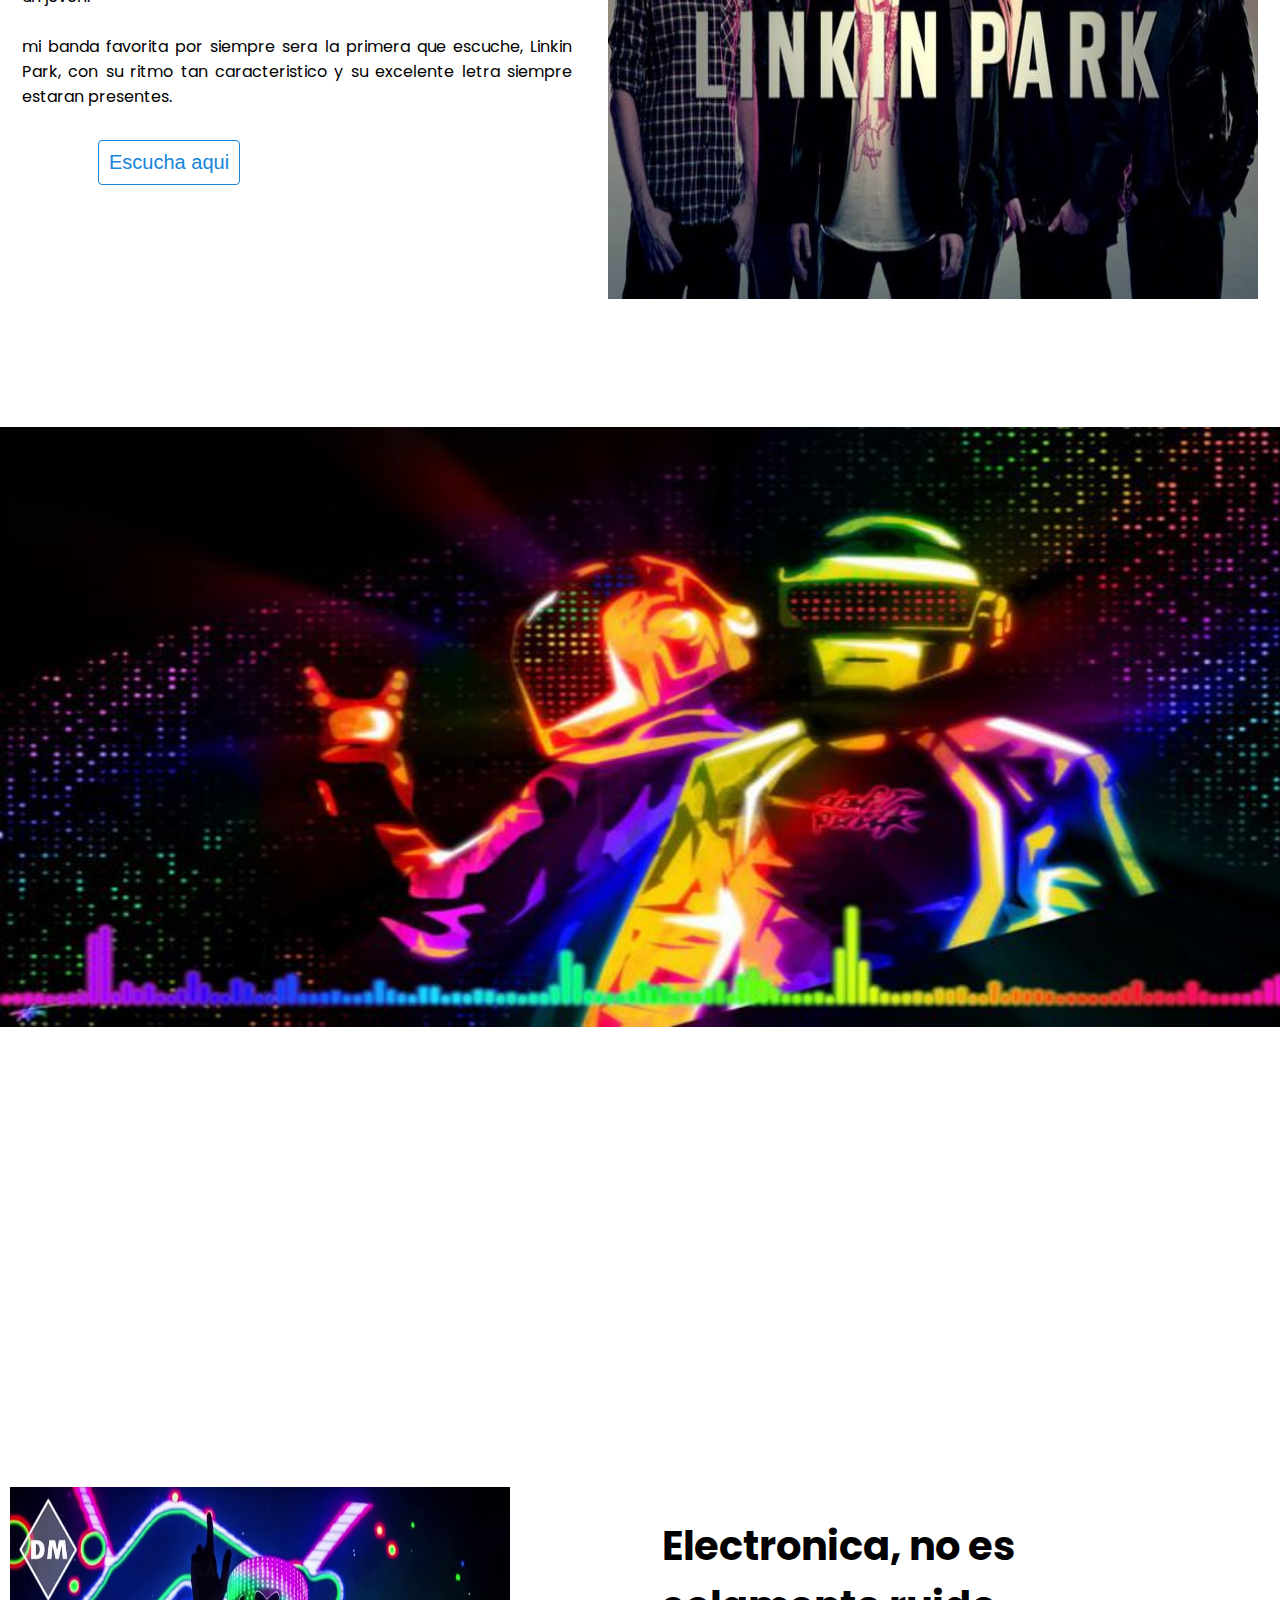
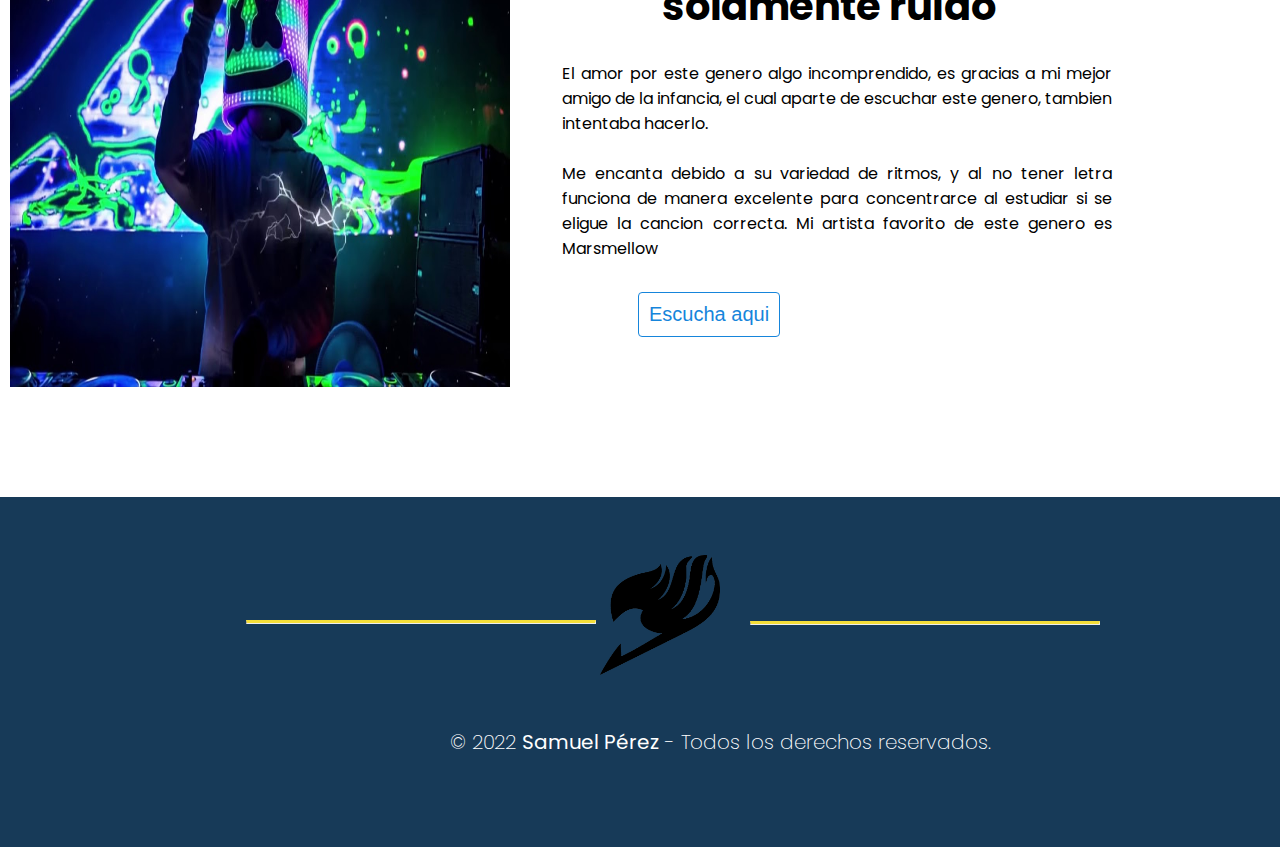
<file: Musica.html>
<!DOCTYPE html>
<html lang="en">
<head>
    <meta charset="UTF-8">
    <meta http-equiv="X-UA-Compatible" content="IE=edge">
    <meta name="viewport" content="width=device-width, initial-scale=1.0">
    <title>Musica</title>
    <link rel="stylesheet" href="css/Estilo.css">
    <link rel="stylesheet" href="css/Juegos.css">
    <link rel="stylesheet" href="css/Conteido.css">
    <link rel="stylesheet" href="css/Footer.css">
</head>
<body>
    <header>
        <div class="Header__Principal">
            <div class="logo">
                <img src="img/FairyTail-Simbolo.png" class="Logo" alt="">
            </div>

            <div class="search">
                <input type="search" placeholder="¿Adonde desea ir?"> 
             
            </div>
        </div>

        <div class="container__menu">
            

            <div class="menu">
                <input type="checkbox" id="check__menu">
                <label id="label__check" for="check__menu">
                <i class="fa-solid fa-bars icon__menu"></i>
                </label>
              
                <nav class="Container__Lista">
                    <ul class="Lista">
                        <li class="Opcion__Principal"><a class="Direccion__1" href="index.html" >Inicio</a>
                        
                        </li>

                        <li class="Opcion__Principal"><a class="Direccion__1" href="#">Gustos</a>
                            <ul class="Lista__SubMenu">
                                <li><a class="Direccion__2" href="Juegos.html">Juegos</a></li>
                                <li><a class="Direccion__2" href="Animes.html">Animes y Series</a></li>
                                <li><a class="Direccion__2" href="Comida.html">Comida</a></li>
                                <li><a class="Direccion__2" href="Musica.html">Música</a></li>
                               
                            </ul>

                        
                        </li>

                        <li class="Opcion__Principal"><a class="Direccion__1" href="#">Sobre mi país</a>
                            <ul class="Lista__SubMenu">
                                <li><a class="Direccion__2" href="#">Donde nací</a></li>
                                <li><a class="Direccion__2" href="#">La victoria</a></li>
                                <li><a class="Direccion__2" href="#">Lugares de Venezuela</a></li>
                                
                            </ul>
                        
                        </li>

                        <li class="Opcion__Principal"><a class="Direccion__1" href="#">Contactame</a>
                         
                        

                        </li>
                    </ul>

                </nav>
            </div>

        </div>

    </header>  
    <section >
        <div class="contenedor">
            <div class="fondo">
                <img src="Musica/rap.webp" class="imagen" alt="">
            </div>
        </div>
        <div class="contenedor__3">
           

            <div class="articulo">
                <figure>
                    <img src="Musica/artista_rap.jpg" class="imagen__1" alt="" >
                </figure>
               
                  
                <div class="contenido">
                    <h1 class="titulo__p">Rap, una poesia cantada</h1> 
                    <br>
        
                    <p class="texto">
                        La razon por la que me gusta tanto este genero, es precisamente por su estructura que viene de la poesia, me encanta que, se puede utilizar para expresar cualquier tipo de emoción atravez de la lirica.
                        <br>
                        <br>
                        uno de mis artistas favoritos de este genero es Peter G, quien en cada canción pareciera dejarse un trozo de si mismo.
                    
                       
                    </p>
                    <button class="Boton">
                    
                        <a href="https://www.youtube.com/watch?v=L3icXSoYGxA" class="link">
                            Escucha aqui
                        </a>
                    </button>
    
                </div>

    </section>
    <section >
        <div class="contenedor">
            <div class="fondo">
                <img src="Musica/Rock.jpg" class="imagen__2" alt="">
            </div>
        </div>
        <div class="contenedor__3">
           

            <div class="articulo">
               
               
                  
                <div class="contenido">
                    <h1 class="titulo__p">Rock and Roll</h1> 
                    <br>
        
                    <p class="texto">
                       Una de las primeras bandas que empece a escuchar fue a Linkin Park, por lo que mi amor por este genero empezo desde que era tan solo un joven.
                        <br>
                        <br>
                        mi banda favorita por siempre sera la primera que escuche, Linkin Park, con su ritmo tan caracteristico y su excelente letra siempre estaran presentes.
                    </p>
                    <button class="Boton">
                    
                        <a href="https://www.youtube.com/watch?v=eVTXPUF4Oz4" class="link">
                            Escucha aqui
                        </a>
                    </button>
    
                </div>
                <figure>
                    <img src="Musica/Artista_rock.jpg" class="Imagen__2" alt="" >
                </figure>

    </section>
    <section >
        <div class="contenedor">
            <div class="fondo">
                <img src="Musica/Electro.jpg" class="imagen__2" alt="">
            </div>
        </div>
        <div class="contenedor__3">
           

            <div class="articulo">
                <figure>
                    <img src="Musica/Marsmaello.jpg" class="imagen__1" alt="" >
                </figure>
               
                  
                <div class="contenido">
                    <h1 class="titulo__p">Electronica, no es solamente ruido</h1> 
                    <br>
        
                    <p class="texto">
                        El amor por este genero algo incomprendido, es gracias a mi mejor amigo de la infancia, el cual aparte de escuchar este genero, tambien intentaba hacerlo.
                        <br>
                        <br>
                        Me encanta debido a su variedad de ritmos, y al no tener letra funciona de manera excelente para concentrarce al estudiar si se eligue la cancion correcta. Mi artista favorito de este genero es Marsmellow
                       
                    </p>
                    <button class="Boton">
                    
                        <a href="https://www.youtube.com/watch?v=JePnQ1gSagc" class="link">
                            Escucha aqui
                        </a>
                    </button>
    
                </div>

    </section>

    <footer class="section footer-corporate context-dark Pie__pagina">
        <div class="Elementos__1">
          <div class="box__1">
            <hr class="separador__1">
            <hr class="separador__2">
              <figure class="LOGO">
                  <a href="#">
                      <img class="Logo__piP" src="img/FT.png" alt="Logo de Santa Elena">
                  </a>
                  
              
                    
              </figure> 
             
          </div>
        
          <div class="box">
              
              <div class="red__social">
                  
                  <a href="#" class="fa fa-facebook icono1">
  
                  </a>
                  <a href="#" class="fa fa-instagram icono2"></a>
                  <a href="#" class="fa fa-twitter icono3"></a>
                  <a href="#" class="fa fa-youtube icono4"></a>
                  
              </div>
          
          </div>
      </div>
     <div class="Elementos__2">
      <small class="derecho">
          &copy; 2022 <b>Samuel Pérez</b> - Todos los derechos reservados.
      </small>
  
     </div>
      </footer>
    
</body>
</html>
</file>
<file: css/Estilo.css>
@import url('https://fonts.googleapis.com/css2?family=Poppins:wght@300;400&display=swap');

*{
    margin: 0;
    padding: 0;
    box-sizing: border-box;
    text-decoration: none;
    list-style: none;
    
   
}

.Logo{
    width: 190px;
    height: 90px;


}

body{
    background: white ;
    font-family: 'Poppins', sans-serif;
    overflow-x: hidden;

}

header{
    width: 100%;
    position: sticky;
    top: 0;
    left: 0;
    background: #fff;
}

/* Header superior */

.Header__Principal{
    max-width: 1200px;
    margin: auto;
    display: flex;
    align-items: center;
    justify-content: space-between;

}

.search input{
    width: 300px;
    padding: 10px;
}
.lupa{
    margin-left: 30px;
    width: 30px;
    position: fixed;
    left: auto;
    
}

/* Menu */

.container__menu{
    width: 100%;
    height: 70px;
    background-color: rgb(79, 138, 165);
    padding: 0px 200px;
}

.menu{
    max-width: 1200px;
    margin: auto;
    height: 100%;
}

.Container__Lista{
    height: 100%;
}
.Lista {
    height: 100%;
    display: flex;
}
.fondo{
    margin: 0 auto;
    width:980%;
    /* height: 800px;  */   
    display:grid;
    grid-template-columns: 5% repeat(3, 1fr) 5%;
    grid-template-rows: 5% repeat(2,1fr) 5%;
    grid-gap: 1%;
} 


.Opcion__Principal {
    height: 100%;
    list-style: none;
    position: relative;
}

.Direccion__1 {
    width: 100%;
    height: 100%;
    display: flex;
    align-items: center;
    padding: 35px;
    color: white;
    text-transform: uppercase;
    font-size: 20;
    transition: all 300ms ease;

}
.Direccion__1:hover{
    transform: scale(1.1);
    background-color: rgb(30, 62, 77);
    box-shadow: 0px 0px 10px 0px rgba(0,0,0,0.5);

}



/* diseño de Submenus  */

.Lista__SubMenu{
    width: 200px;
    display: flex;
    flex-direction: column;
    background: #fff ;
    position: absolute;
    top: 90px;
    left: -5px;
    padding: 14px 0px;
    visibility: hidden;
    opacity: 0;
    box-shadow: 0px 0px 10px 0px rgba(0,0,0,0.5);
    z-index: 10;
    transition: all 300ms ease;
}

.Opcion__Principal:hover .Lista__SubMenu {
    visibility: visible;
    opacity: 1;
    top: 70px;

}

.Lista__SubMenu:before{
    content: "";
    width: 0;
    height: 0;
    border-left: 12px solid transparent;
    border-right: 12px solid transparent;
    border-bottom: 12px solid white;
    position: absolute;
    top: -12px;
    left: 20px;
}

.Direccion__2{
    display: block;
    color: #4f8aa5 ;
    padding: 6px;
    padding-left: 14px;
    margin-top: 10px;
    font-size: 14px;
    text-transform: uppercase;
    transition: all 300ms ease;
}

.Direccion__2:hover {
    background-color: rgb(30, 62, 77);;
    color: #fff;
    transform: scale(1.1);
    padding-left: 30px;
    font-size: 14px;
    box-shadow: 0px 0px 10px 0px rgba(0,0,0,0.5);
}
.icon__menu{
    font-size: 26px;
    color: white;
    width: 26px;
    height: 100%;
    align-items: center;
    display: none;
    padding: 15px;
}
#label__check{
    width: 26px;
    height: 100%;
    display: none;
}
#check__menu{
    display: none;
}
</file>
<file: css/Juegos.css>
.contenedor{
    width: 3000px;
    height: 110vh;
    margin: auto;
    align-items: center;
    
}

.imagen{
    width: 100%;
    height: 600px;
    
}

.imagen__2{
    width: 100%;
    height: 600px;
    margin-top: 40px;
}
.Imagen__2{
    margin-right: 20px;
}

.imagen__1{
    width: 100%;
    margin-left: 10px;
}
</file>
<file: css/Conteido.css>
.contenedor__1{
    display: flex;
    justify-content: space-around;
    width: 100%;
    height: 80vh;
    align-items: center;
    gap: 2rem;
    background-color: #fff;
 
}
.articulo{
    display: flex;
    justify-content: space-around;
    width: 100%;
    height: 80vh;
    align-items: center;
    gap: 2rem;
    background-color: #fff;
}
.contenedor__2{
    background-color:rgb(40, 112, 146);
    background: linear-gradient(0deg, rgba(255,255,255,1) 0%, rgb(40, 112, 146) 4%, rgb(40, 112, 146) 97%, rgba(255,255,255,0.7189250700280112) 100%);
    height: 125vh;
}


.imagen__1{
    width: 500px;
    height:500px;
    float: left;
    
    margin-top: auto;

}

.titulo{
    margin-left: 250px;
    font-size: 48px;
}



.card-container {
   
    display: flex;
    flex-wrap: wrap;
    gap: 20rem;
  }
  
  .card {
    width: 300px;
    height: 550px;
    box-shadow: 0 4px 8px 0 rgba(0, 0, 0, 0.6);
    transition: 0.3s;
    border-radius: 5px;
    margin: 10px;
    overflow: hidden;
    margin-left: 150px;
    background-color: #fff;
  }
  
  .card:hover {
    box-shadow: 0 8px 16px 0 rgba(0, 0, 0, 0.8);
  }
  
  .card img {
    width: 100%;
    height: 200px;
    object-fit: cover;
  }
  
  .card h2{
    padding: 10px;
    font-size: 32px;
    margin-left: 25px;
  }
  .card .titulo__Card{
    margin-left: 70px;
  }
  .card p {
    padding: 20px;
    font-size: 16px;
    text-align: justify ;
  }

  .titulo__2{
    padding-top: 85px;
    margin-left: 450px;
    font-size: 48px;
    margin-bottom: 100px;
    color: white;
    
}
.Boton{
    background-color: transparent;
    color: white;
    padding: 15px 44px;
    text-align: center;
    text-decoration: none;
    display: inline-block;
    font-size: 20px;
    margin: 4px 2px;
    cursor: pointer;
    border-radius: 5px;
    border: 2px solid white;
    margin-left: 50px;
    
   
}
.Boton a{
    padding: 10px;
    display: inline-block;
    margin-top: 10px;
    color: #1685DB;
    border: 1px solid #1685DB;
    border-radius: 4px;
    transition: all 400ms ease;
    
}
.Boton a:hover{
    background: #1685DB ;
    color: #fff;
}

.titulo__3{
    padding-top: 85px;
    margin-left: 450px;
    font-size: 48px;
   
    color: black;
}

.Imagen__2{
    width: 650px;
    height: 550px;
    margin-right: 20px;
}
.texto{
    margin-left: 20px;
    text-align: justify;
    width: 550px;
}

.titulo__p{
    font-size: 40px;
    margin-left: 120px;
    width: 75%;
}
</file>
<file: css/Footer.css>
.Pie__pagina{
    width: 100%;
    background-color: #173a58;
    height: 350px;
    
}
.Elemetos__1{
    width: 100%;
    height: 100%;
}

.Logo__piP{
    width: 120px;
    height: 120px;
    margin-left: 600px;
    margin-top: 50px;
   
    
}


.separador__1{
    border-top: 3px solid #F5DE39;
    height: 2px;
    display: flex;
    width: 350px;
    align-items: center;
    justify-content: space-around;
    position: relative;
    margin-left: 246px; 
    top: 123px;
}

.separador__2{
    border-top: 3px solid #F5DE39;
    height: 2px;
    display: flex;
    width: 350px;
    align-items: center;
    justify-content: space-around;
    position: relative;
    left: 750px;
    top: 120px;
}
.separador__3{
    border-top: 3px solid #F5DE39;
    height: 2px;
    display: flex;
    width: 350px;
    align-items: center;
    justify-content: space-around;
    position: relative;
    left: 250px;
    top: 120px;
}

.icono1{
   
    width: 45px;
    height: 45px;
    line-height: 45px;
    color: white;
    margin-left: 600px;
    top: 85px;
    padding-bottom: 85px;
    
 
}
.icono2{
   
    width: 45px;
    height: 45px;
    line-height: 45px;
    color: white;
    margin-inline-start: 10px;
    top: 85px;
 
}

.icono3{
   
    width: 45px;
    height: 45px;
    padding: 15px;
    line-height: 45px;
    color: white;
    margin-inline-start: 10px;
    top: 85px;
 
}
.icono4{
   
    width: 45px;
    height: 45px;
    padding: 15px;
    line-height: 45px;
    color: white;
    margin-inline-start: 10px;
    top: 85px;
    
 
}
.Elemetos__2{
    width: 100%;
    height: 100%;
}
.derecho{
    font-size: 20px;
    color: white;
    font-weight: 200;
    margin-left: 450px;
}
</file>
